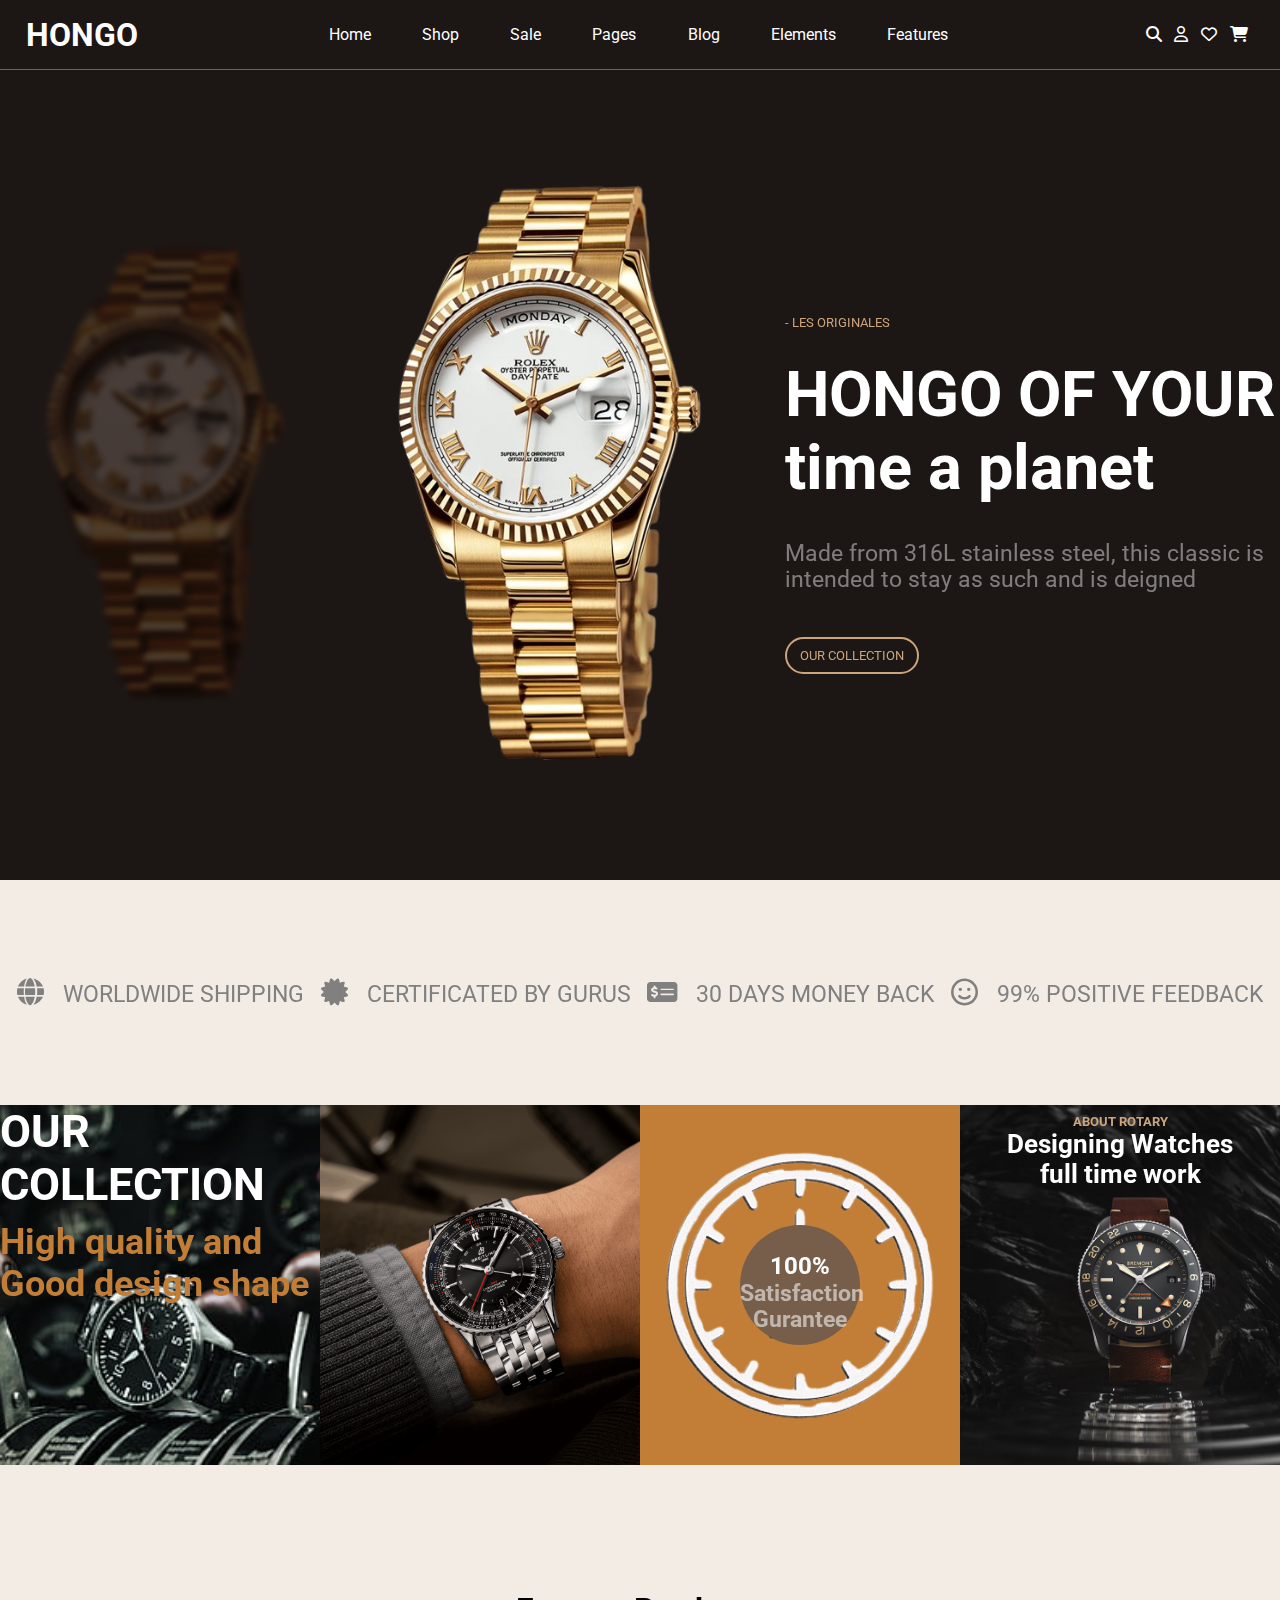
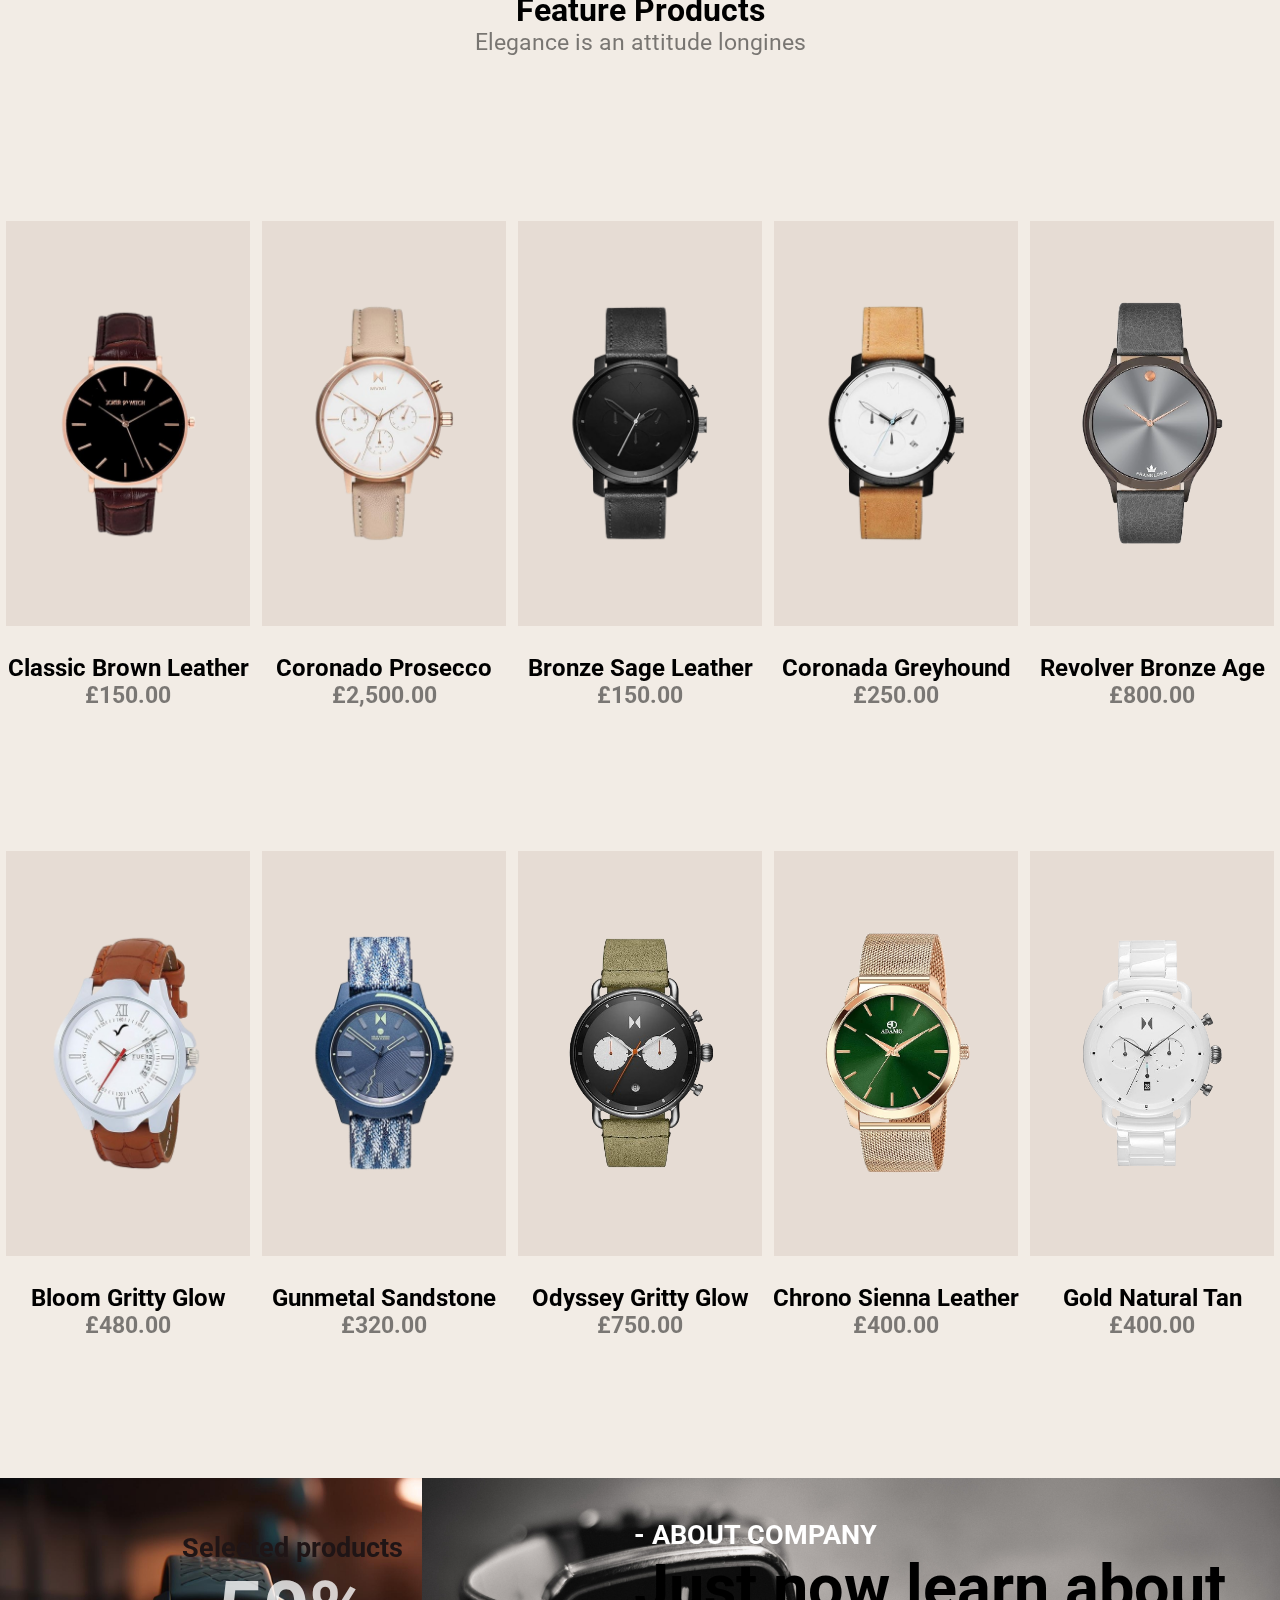
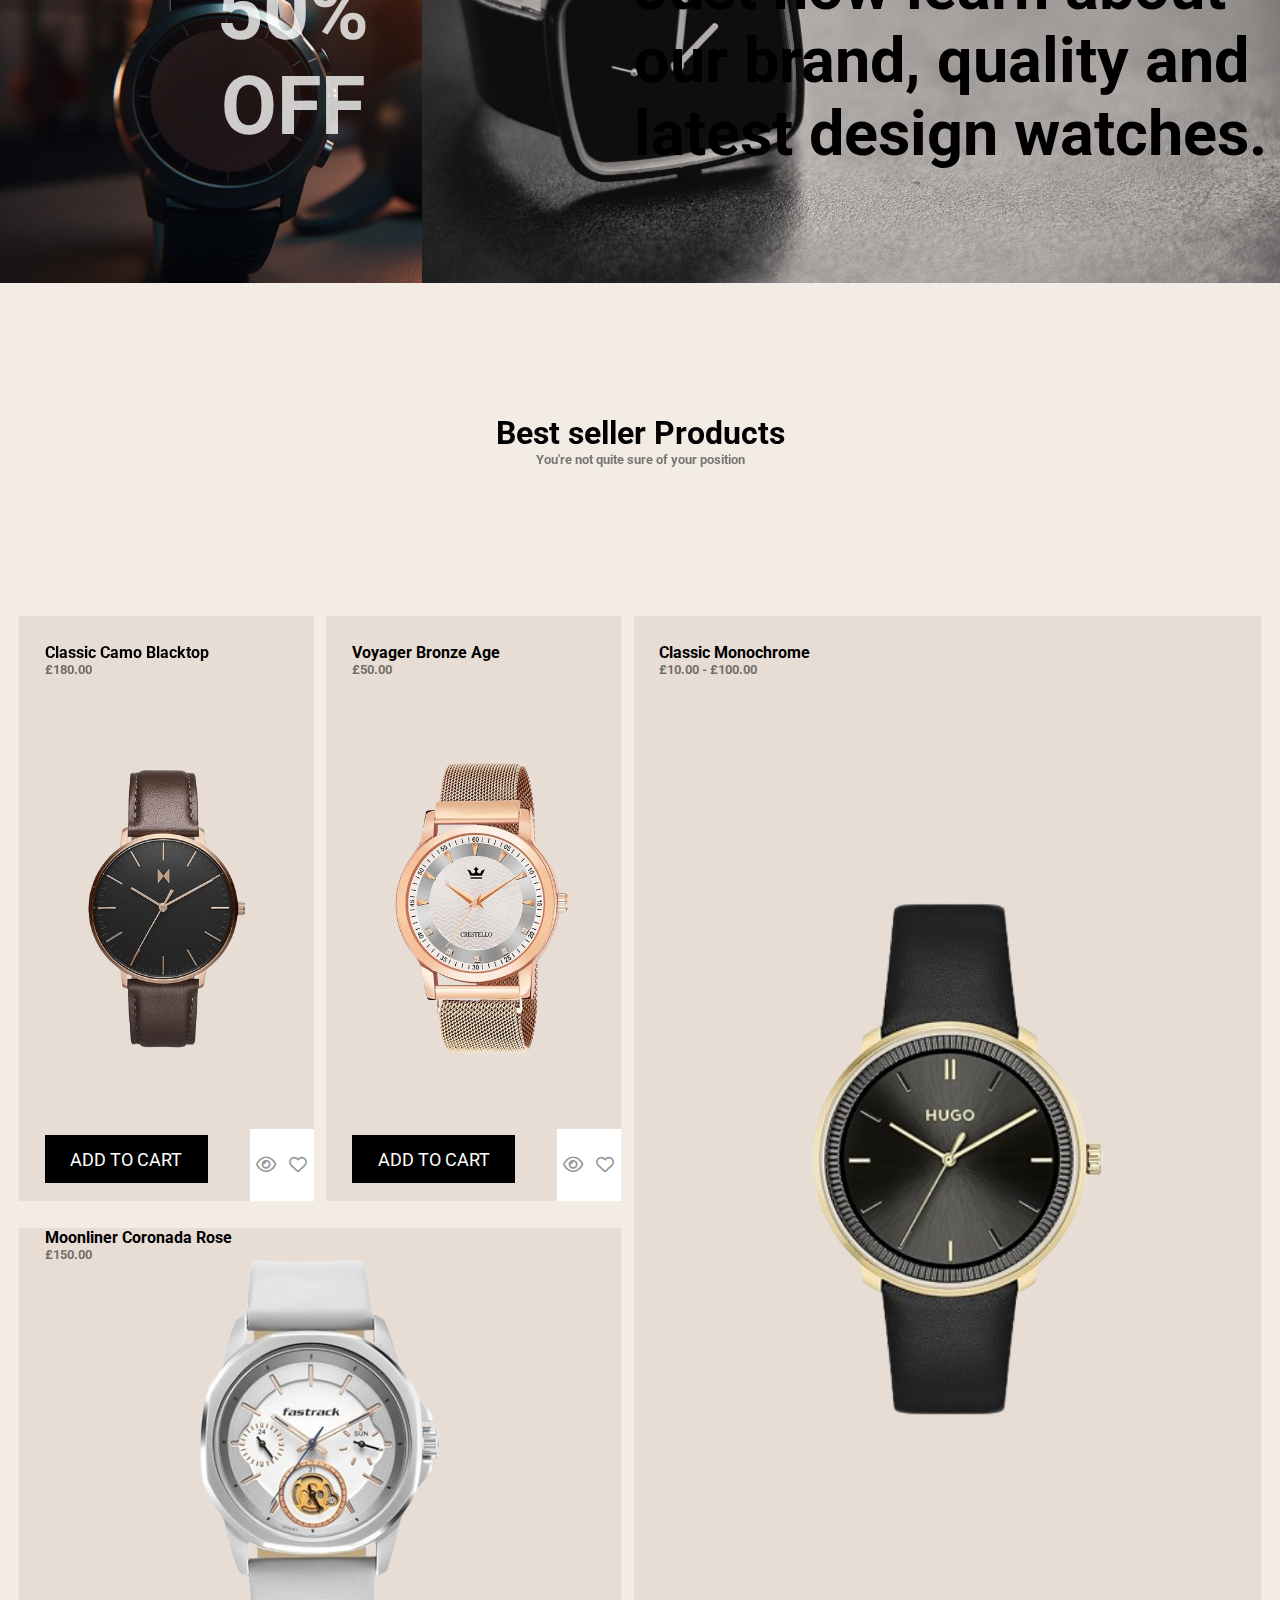
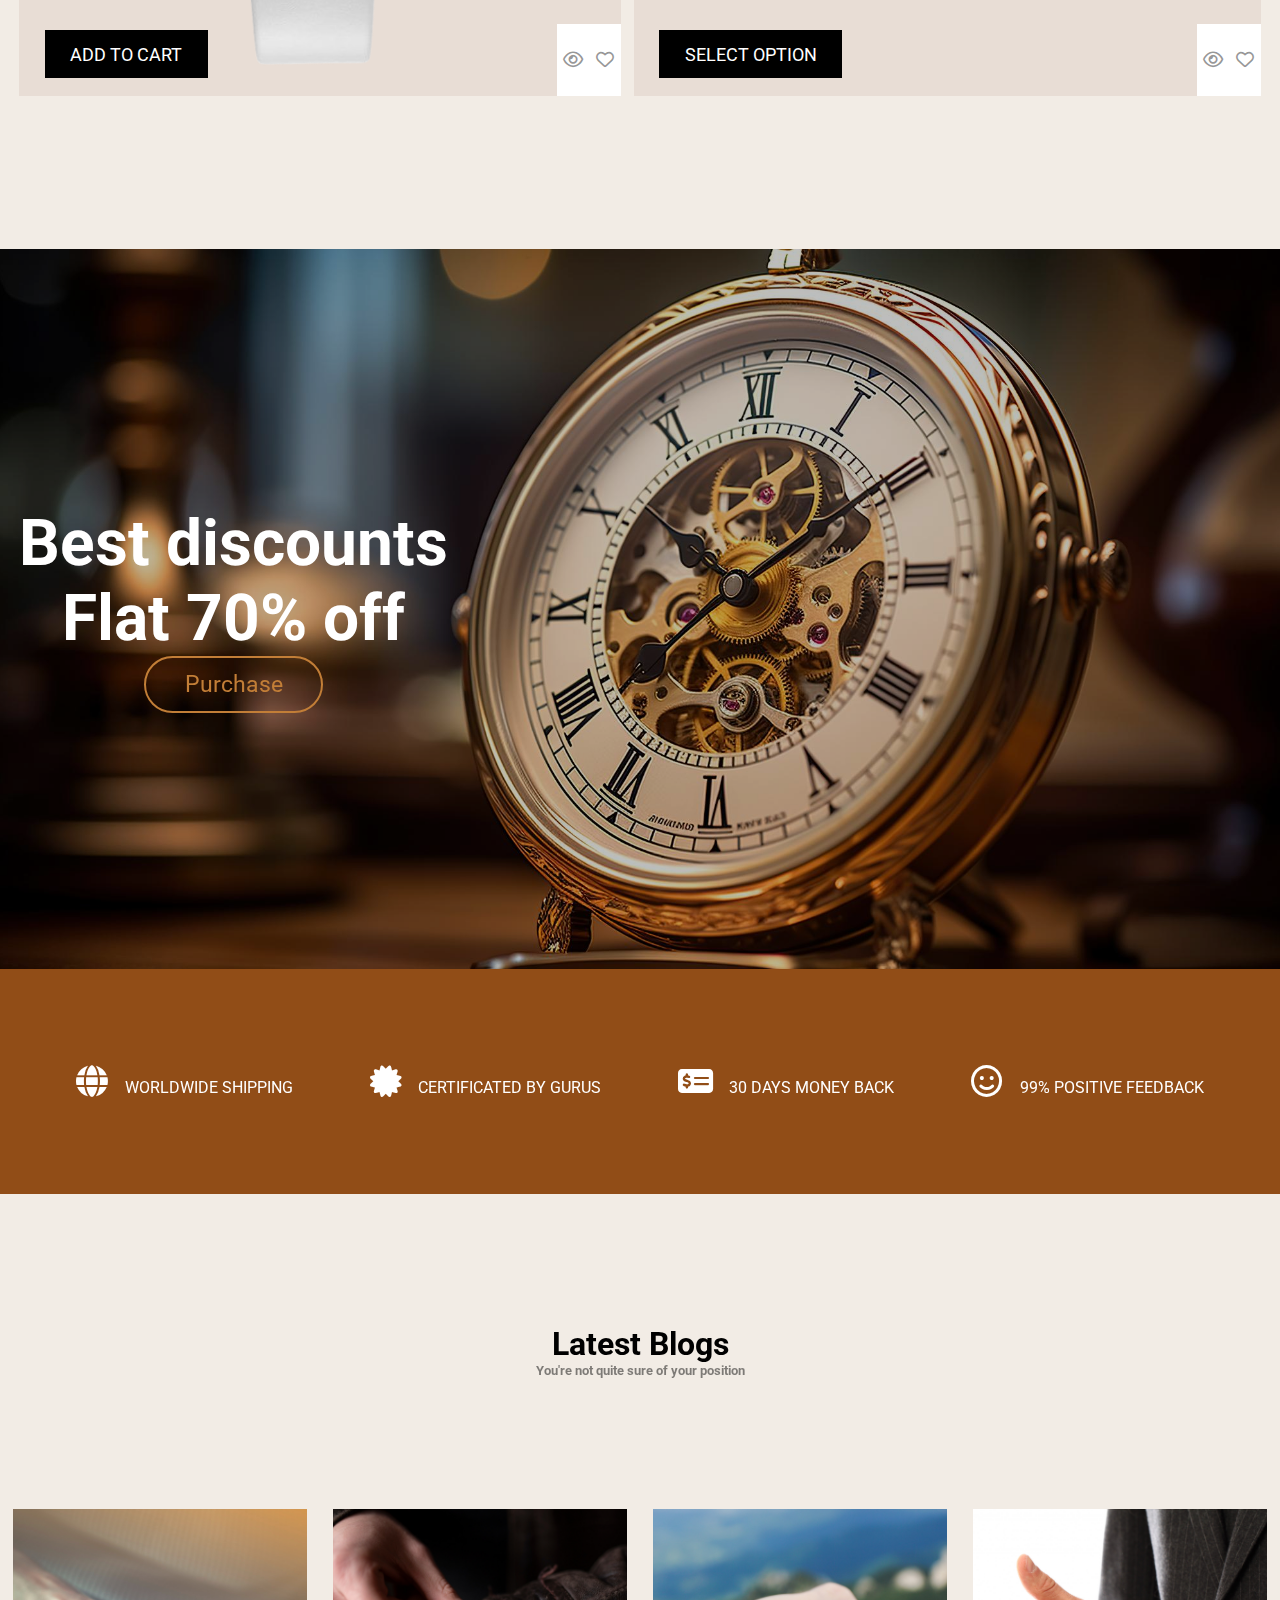
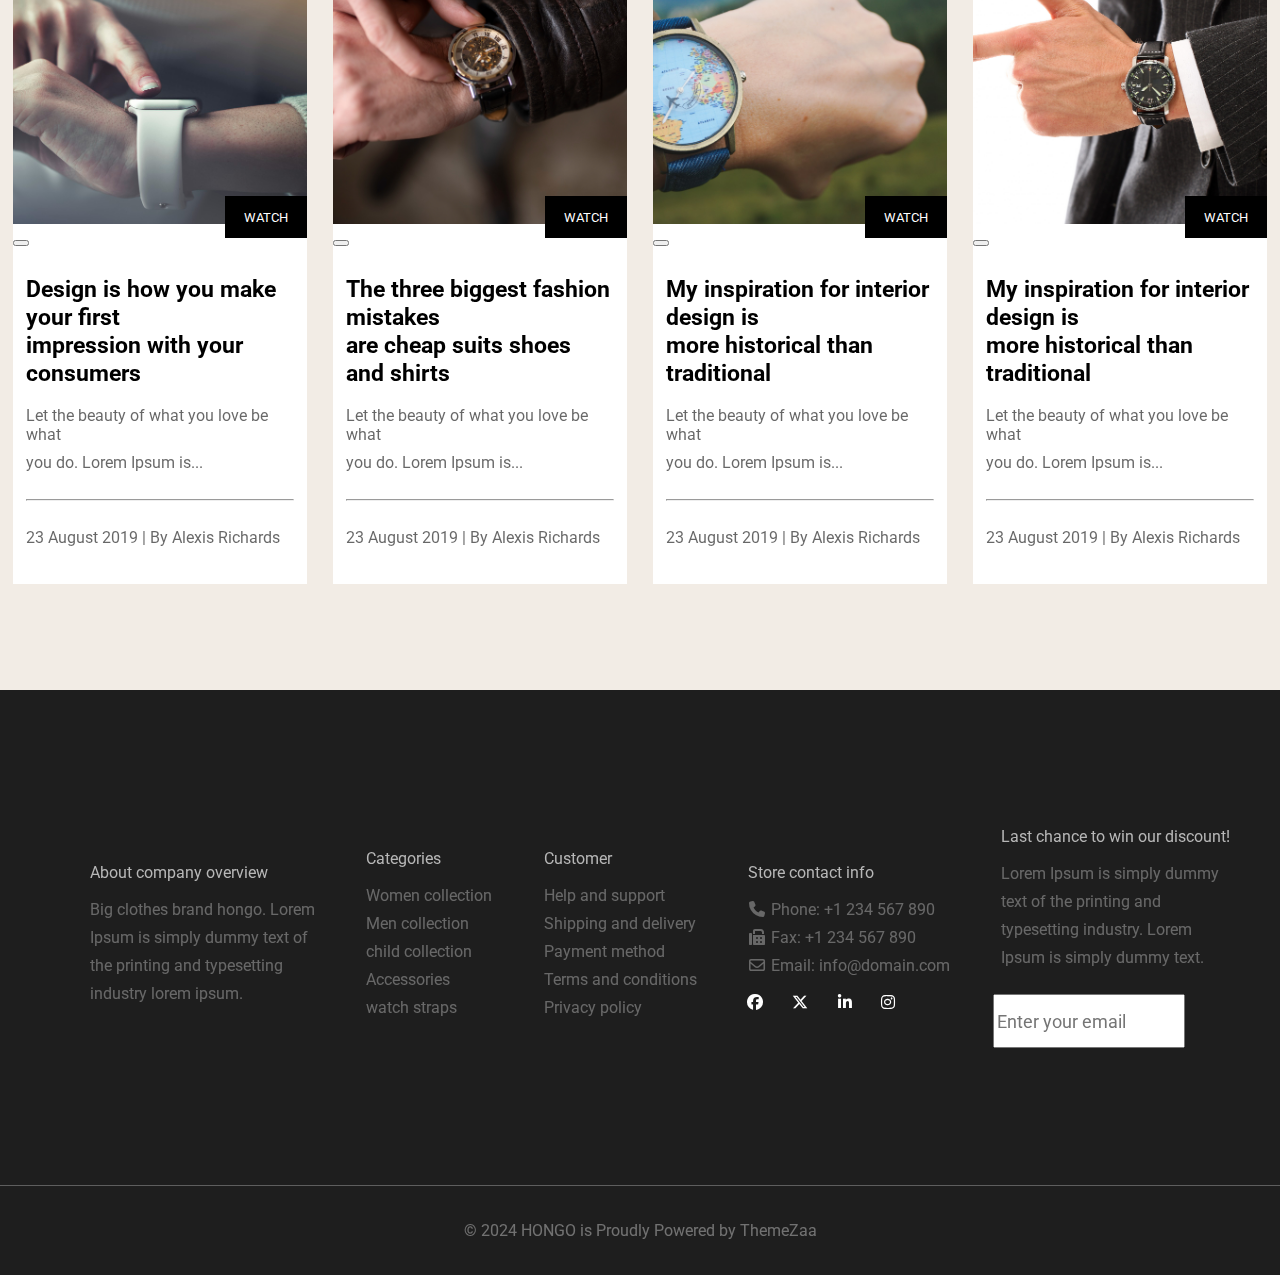
<file: ecommerce/project7.html/index.html>
<!DOCTYPE html>
<html lang="en">
<head>
    <meta charset="UTF-8">
    <meta name="viewport" content="width=device-width, initial-scale=1.0">
    <title>Project</title>
    <link rel="stylesheet" href="style.css"/>
    <link href="https://fonts.googleapis.com/css2?family=Roboto:ital,wght@0,100;0,300;0,400;0,500;0,700;0,900;1,100;1,300;1,400;1,500;1,700;1,900&display=swap" rel="stylesheet">
    <link rel="stylesheet" href="https://cdnjs.cloudflare.com/ajax/libs/font-awesome/6.5.1/css/all.min.css"/>

</head>
<body>
    <div class="navbar">
        <div class="logo">
           <div class="mini-logo"><a href=""><h1>HONGO</h1></span></a></div>
        </div>
        <div class="nav">
            <div class="nav-link"><a href="">Home</a></div>
            <div class="nav-link"><a href="">Shop</a></div>
            <div class="nav-link"><a href="">Sale</a></div>
            <div class="nav-link"><a href="">Pages</a></div>
            <div class="nav-link"><a href="">Blog</a></div>
            <div class="nav-link"><a href="">Elements</a></div>
            <div class="nav-link"><a href="">Features</a></div>
        </div>
        <div class="icons">
            <div class="link"><a href=""><i class="fa-solid fa-magnifying-glass"></i></a></div>
            <div class="link"><a href=""><i class="fa-regular fa-user"></i></a></div>
            <div class="link"><a href=""><i class="fa-regular fa-heart"></i></a></div>
            <div class="link"><a href=""><i class="fa-solid fa-cart-shopping"></i></a></div>
        </div>
    </div>
    <div class="container">
        <div class="box">
            <img src="images/watch.png" />
        </div>
        <div class="box1">
            <img src="images/watch.png" />
        </div>
        <div class="box2">
            <span class="text">- LES ORIGINALES</span>
            <h1 class="title">HONGO OF YOUR </h1>
            <h1 class="title1">time a planet</h1>
            <p class="p">Made from 316L stainless steel, this classic is </p>
            <p class="p1">intended to stay as such and is deigned</p>
            <button>OUR COLLECTION</button>
        </div>
    </div>
    <div class="container1">
            <div> <i class="fa-solid fa-globe"></i> WORLDWIDE SHIPPING</div>
            <div> <i class="fa-solid fa-certificate"></i> CERTIFICATED BY GURUS</div>
            <div> <i class="fa-solid fa-money-check-dollar"></i> 30 DAYS MONEY BACK</div>
            <div> <i class="fa-regular fa-face-smile"></i> 99% POSITIVE FEEDBACK</div>
    </div>
    <div class="container2">
        <div class="box3">
             <div class="content1">
                <h2 class="H">OUR COLLECTION</h2>
                <h3 class="h1">High quality and </h3 >
                <h3 class="h1">Good design shape</h3>
             </div>
        </div>
        <div class="box4">
           
        </div>
        <div class="box5">
            <div class="circle">
                <div class="content">
                    <h2>100%</h2>
                    <h4>Satisfaction</h4>
                    <h4>Gurantee</h4>
                </div>
            </div>
        </div>
        <div class="box6">
           <div class="text">
             <h4>ABOUT ROTARY</h4>
             <h1>Designing Watches</h1>
             <h1>full time work</h1>
           </div>
        </div>

    </div>
    <div class="container3">
       <div class="mini-container">
            <div class="mini-container1">
                <h1>Feature Products</h1>
                <p>Elegance is an attitude longines</p>
            </div>
        </div>
        <div class="mini-container2">
            <div class="mini-box">
                <div class="mini-box1">
                    <div class="mini-box2">

                    </div>
                </div>
                <div class="card-footer">
                    <h4><a href="" >Classic Brown Leather</a></h4>
                    <h5>£150.00</h5>
                </div>
                <br>
                <div class="cart">
                    <div class="cart1">
                        <h3><a href="">ADD TO CART</a></h3>
                         <div class="icon-link ">
                             <span class="links">
                                <a href=""><i class="fa-regular fa-eye"></i></a>
                                <a href=""><i class="fa-regular fa-heart"></i></a>
                             </span>
                        </div>
                    </div>
                </div>
            </div>
            <div class="mini-box">
                    <div class="mini-box3">
                        <div class="mini-box4">
    
                        </div>
                    </div>
                    <div class="card-footer">
                        <h4><a href="" >Coronado Prosecco</a></h4>
                        <h5>£2,500.00</h5>
                    </div>
                    <br>
                    <div class="cart">
                        <div class="cart1">
                            <h3><a href="">ADD TO CART</a></h3>
                             <div class="icon-link ">
                                 <span class="links">
                                    <a href=""><i class="fa-regular fa-eye"></i></a>
                                    <a href=""><i class="fa-regular fa-heart"></i></a>
                                 </span>
                            </div>
                        </div>
                    </div>
                </div>
                <div class="mini-box">
                    <div class="mini-box5">
                        <div class="mini-box6">
    
                        </div>
                    </div>
                    <div class="card-footer">
                        <h4><a href="" >Bronze Sage Leather</a></h4>
                        <h5>£150.00</h5>
                    </div>
                    <br>
                    <div class="cart">
                        <div class="cart1">
                            <h3><a href="">ADD TO CART</a></h3>
                             <div class="icon-link ">
                                 <span class="links">
                                    <a href=""><i class="fa-regular fa-eye"></i></a>
                                    <a href=""><i class="fa-regular fa-heart"></i></a>
                                 </span>
                            </div>
                        </div>
                    </div>
                </div>
                <div class="mini-box">
                    <div class="mini-box7">
                        <div class="mini-box8">
    
                        </div>
                    </div>
                    <div class="card-footer">
                        <h4><a href="" >Coronada Greyhound</a></h4>
                        <h5>£250.00</h5>
                    </div>
                    <br>
                    <div class="cart">
                        <div class="cart1">
                            <h3><a href="">ADD TO CART</a></h3>
                             <div class="icon-link ">
                                 <span class="links">
                                    <a href=""><i class="fa-regular fa-eye"></i></a>
                                    <a href=""><i class="fa-regular fa-heart"></i></a>
                                 </span>
                            </div>
                        </div>
                    </div>
                </div>
                <div class="mini-box">
                    <div class="mini-box9">
                        <div class="mini-box10">
    
                        </div>
                    </div>
                    <div class="card-footer">
                        <h4><a href="" >Revolver Bronze Age</a></h4>
                        <h5>£800.00</h5>
                    </div>
                    <br>
                    <div class="cart">
                        <div class="cart1">
                            <h3><a href="">ADD TO CART</a></h3>
                             <div class="icon-link ">
                                 <span class="links">
                                    <a href=""><i class="fa-regular fa-eye"></i></a>
                                    <a href=""><i class="fa-regular fa-heart"></i></a>
                                 </span>
                            </div>
                        </div>
                    </div>
                </div>
        </div>
        
        <div class="mini-container2">
            <div class="mini-box">
                <div class="mini-box11">
                    <div class="mini-box12">

                    </div>
                </div>
                <div class="card-footer">
                    <h4><a href="" >Bloom Gritty Glow</a></h4>
                    <h5>£480.00</h5>
                </div>
                <br>
                <div class="cart">
                    <div class="cart1">
                        <h3><a href="">ADD TO CART</a></h3>
                         <div class="icon-link ">
                             <span class="links">
                                <a href=""><i class="fa-regular fa-eye"></i></a>
                                <a href=""><i class="fa-regular fa-heart"></i></a>
                             </span>
                        </div>
                    </div>
                </div>
            </div>
            <div class="mini-box">
                    <div class="mini-box13">
                        <div class="mini-box14">
    
                        </div>
                    </div>
                    <div class="card-footer">
                        <h4><a href="" >Gunmetal Sandstone</a></h4>
                        <h5>£320.00</h5>
                    </div>
                    <br>
                    <div class="cart">
                        <div class="cart1">
                            <h3><a href="">ADD TO CART</a></h3>
                             <div class="icon-link ">
                                 <span class="links">
                                    <a href=""><i class="fa-regular fa-eye"></i></a>
                                    <a href=""><i class="fa-regular fa-heart"></i></a>
                                 </span>
                            </div>
                        </div>
                    </div>
                </div>
                <div class="mini-box">
                    <div class="mini-box15">
                        <div class="mini-box16">
    
                        </div>
                    </div>
                    <div class="card-footer">
                        <h4><a href="" >Odyssey Gritty Glow</a></h4>
                        <h5> £750.00</h5>
                    </div>
                    <br>
                    <div class="cart">
                        <div class="cart1">
                            <h3><a href="">ADD TO CART</a></h3>
                             <div class="icon-link ">
                                 <span class="links">
                                    <a href=""><i class="fa-regular fa-eye"></i></a>
                                    <a href=""><i class="fa-regular fa-heart"></i></a>
                                 </span>
                            </div>
                        </div>
                    </div>
                </div>
                <div class="mini-box">
                    <div class="mini-box17">
                        <div class="mini-box18">
    
                        </div>
                    </div>
                    <div class="card-footer">
                        <h4><a href="" >Chrono Sienna Leather</a></h4>
                        <h5>£400.00</h5>
                    </div>
                    <br>
                    <div class="cart">
                        <div class="cart1">
                            <h3><a href="">ADD TO CART</a></h3>
                             <div class="icon-link ">
                                 <span class="links">
                                    <a href=""><i class="fa-regular fa-eye"></i></a>
                                    <a href=""><i class="fa-regular fa-heart"></i></a>
                                 </span>
                            </div>
                        </div>
                    </div>
                </div>
                <div class="mini-box">
                    <div class="mini-box19">
                        <div class="mini-box20">
    
                        </div>
                    </div>
                    <div class="card-footer">
                        <h4><a href="" >Gold Natural Tan</a></h4>
                        <h5>£400.00</h5>
                    </div>
                    <br>
                    <div class="cart">
                        <div class="cart1">
                            <h3><a href="">ADD TO CART</a></h3>
                             <div class="icon-link ">
                                 <span class="links">
                                    <a href=""><i class="fa-regular fa-eye"></i></a>
                                    <a href=""><i class="fa-regular fa-heart"></i></a>
                                 </span>
                            </div>
                        </div>
                    </div>
                </div>
            </div>
            <br>
            <br>
            <div class="container4">
                <div class="image1">
                   <div class="text1">
                    <h2>Selected products</h2>
                    <h1>50% </h1>
                    <h1>OFF</h1>
                   </div>
                </div>
                <div class="image2">
                       <div class="text2">
                         <h3>- ABOUT COMPANY</h3>
                         <h1>Just now learn about</h1>
                         <h1>our brand, quality and</h1>
                         <h1>latest design watches.</h1> 
                       </div>                       
                </div>
            </div>
            <div class="title4">
                <div class="text3">
                    <h1>Best seller Products</h1>
                    <h5>You're not quite sure of your position</h5>
                </div>
            </div>
            <div class="content-box">
                <div class="content-box1">
                        <div class="content-box2">
                            <div class="content-box3">
                                <div class="small-box">
                                    <div class="text4">
                                        <h4>Classic Camo Blacktop</h4>
                                        <h5>£180.00</h5>
                                    </div>
                                    <div class="text5">
                                        <div>
                                          <button class="btn">ADD TO CART</button>
                                        </div>
                                        <div class="icon3">
                                           <div><a href=""><i class="fa-regular fa-eye"></i></a></div>
                                           <div><a href=""><i class="fa-regular fa-heart"></i></a></div>
                                        </div>
                                   </div>
                                </div>
                                <div class="small-box1">
                                    <div class="text4">
                                        <h4>Voyager Bronze Age</h4>
                                        <h5>£50.00</h5>
                                    </div>
                                    <div class="text5">
                                        <div>
                                          <button class="btn">ADD TO CART</button>
                                        </div>
                                        <div class="icon3">
                                           <div><a href=""><i class="fa-regular fa-eye"></i></a></div>
                                           <div><a href=""><i class="fa-regular fa-heart"></i></a></div>
                                        </div>
                                   </div>
                                </div>
    
                            </div>
                             <div class="content-box4">
                                <div class="small-box2">
                                    <div class="text4">
                                        <h4>Moonliner Coronada Rose</h4>
                                        <h5>£150.00</h5>
                                    </div>
                                    <div class="text5">
                                        <div>
                                          <button class="btn">ADD TO CART</button>
                                        </div>
                                        <div class="icon3">
                                           <div><a href=""><i class="fa-regular fa-eye"></i></a></div>
                                           <div><a href=""><i class="fa-regular fa-heart"></i></a></div>
                                        </div>
                                   </div>
                                </div>
                           </div>
                        </div>
                        <div class="content-box5">
                            <div class="large-box">
                                <div class="text4">
                                    <h4>Classic Monochrome</h4>
                                    <h5>£10.00 - £100.00</h5>
                                </div>
                                <div class="text5">
                                    <div>
                                      <button class="btn">SELECT OPTION</button>
                                    </div>
                                    <div class="icon3">
                                       <a href=""><i class="fa-regular fa-eye"></i></a>
                                       <a href=""><i class="fa-regular fa-heart"></i></a>
                                    </div>
                               </div>
                            </div>
                        </div>
                    </div>
                </div>
                <div class="container5">
                    <div class="overlay">
                        <div class="text7">
                            <h1>Best discounts</h1>
                            <h1>Flat 70% off</h1>
                            <button class="btn1">Purchase</button>
                        </div>
                    </div>

                </div>
                <div class="container6">
                    <div class="text6"><i class="fa-solid fa-globe"></i>  WORLDWIDE SHIPPING</div>
                    <div class="text6"><i class="fa-solid fa-certificate"></i>  CERTIFICATED BY GURUS</div>
                    <div class="text6"><i class="fa-solid fa-money-check-dollar"></i>  30 DAYS MONEY BACK</div>
                    <div class="text6"><i class="fa-regular fa-face-smile"></i>  99% POSITIVE FEEDBACK</div>        
                </div>
                <div class="container7">
                      <div class="title4">
                          <div class="title5">
                            <h1>Latest Blogs</h1>
                            <h5>You're not quite sure of your position</h5>
                          </div>
                      </div>
                </div>
                <div class="container8">
                    <div class="card">
                         <div class="card1">
                            <div><img src="images/img17.jpg"/></div>
                            <div><button class="btn2"><a href="">WATCH</a></button></div>
                         </div>
                         <br>
                         <div class="info">
                            <div class="info1">
                                <h4><a href="">Design is how you make your first</a></h4> 
                                <h4><a href="">impression with your consumers</a></h4>
                            </div>
                            <br>
                            <div class="info2">
                                <p>Let the beauty of what you love be what </p>
                                <P> you do. Lorem Ipsum is...</P>
                            </div>
                             <hr>
                             <div class="info2">
                                <p>23 August 2019 | By Alexis Richards</p>
                            </div>
                         </div>
                    </div>
                    <div class="card">
                        <div class="card1">
                           <div><img src="images/img18.jpg"/></div>
                           <div><button class="btn2"><a href="">WATCH</a></button></div>
                        </div>
                        <br>
                        <div class="info">
                           <div class="info1">
                               <h4><a href="">The three biggest fashion mistakes</a></h4> 
                               <h4><a href="">are cheap suits shoes and shirts</a></h4>
                           </div>
                           <br>
                           <div class="info2">
                               <p>Let the beauty of what you love be what </p>
                               <P> you do. Lorem Ipsum is...</P>
                           </div>
                            <hr>
                            <div class="info2">
                               <p>23 August 2019 | By Alexis Richards</p>
                           </div>
                        </div>
                   </div>
                   <div class="card">
                    <div class="card1">
                       <div><img src="images/img19.jpg"/></div>
                       <div><button class="btn2"><a href="">WATCH</a></button></div>
                    </div>
                    <br>
                    <div class="info">
                       <div class="info1">
                           <h4><a href="">My inspiration for interior design is </a></h4> 
                           <h4><a href="">more historical than traditional</a></h4>
                       </div>
                       <br>
                       <div class="info2">
                           <p>Let the beauty of what you love be what </p>
                           <P> you do. Lorem Ipsum is...</P>
                       </div>
                        <hr>
                        <div class="info2">
                           <p>23 August 2019 | By Alexis Richards</p>
                       </div>
                    </div>
               </div>
               <div class="card">
                <div class="card1">
                   <div><img src="images/img20.jpg"/></div>
                   <div><button class="btn2"><a href="">WATCH</a></button></div>
                </div>
                <br>
                <div class="info">
                   <div class="info1">
                    <h4><a href="">My inspiration for interior design is </a></h4> 
                    <h4><a href="">more historical than traditional</a></h4>
                   </div>
                   <br>
                   <div class="info2">
                       <p>Let the beauty of what you love be what </p>
                       <P> you do. Lorem Ipsum is...</P>
                   </div>
                    <hr>
                    <div class="info2">
                       <p>23 August 2019 | By Alexis Richards</p>
                   </div>
                </div>
            </div>
        </div>
    </div>
</div>
          
         <footer>
                <div class="container9">
                        <div class="list1">
                                <div>
                                        <ul class="list2">
                                            <li id="title6">About company overview</li>
                                            <li><a href="">Big clothes brand hongo. Lorem</a></li>
                                            <li><a href="">Ipsum is simply dummy text of</a></li> 
                                            <li><a href="">the printing and typesetting</a></li> 
                                            <li><a href="">industry lorem ipsum.</a></li>    
                                        </ul>
                                    </div>
                                </div>
                                <div class="list1">
                                    <div>
                                    <ul class="list2">
                                        <li id="title6">Categories</li>
                                        <li><a href="">Women collection</a></li>
                                        <li><a href="">Men collection</a></li>
                                        <li><a href="">child collection</a></li>
                                        <li><a href="">Accessories</a></li>
                                        <li><a href="">watch straps</a></li>                             
                                    </ul>
                                    </div>
                                </div>
                                <div class="list1">
                                    <div>
                                     <ul class="list2">
                                        <li id="title6">Customer</li>
                                        <li><a href="">Help and support</a></li>
                                        <li><a href="">Shipping and delivery</a></li>
                                        <li><a href="">Payment method</a></li>
                                        <li><a href="">Terms and conditions</a></li>
                                        <li><a href="">Privacy policy</a></li>
                                     </ul>
                                    </div>
                                </div>
                                <div class="list1">
                                    <div>
                                    <ul class="list2">
                                         <li id="title6">Store contact info</li>
                                         <li><a href=""><i class="fa-solid fa-phone"></i> Phone: +1 234 567 890</a></li>
                                         <li><a href=""><i class="fa-solid fa-fax"></i> Fax: +1 234 567 890</a></li>
                                         <li><a href=""><i class="fa-regular fa-envelope"></i> Email: info@domain.com</a></li>
                                      </ul>
                                    </div>
                                    <div class="icon-link1">
                                            <div class="icon-link2">
                                                <a href=""><i class="fa-brands fa-facebook"></i></a>
                                                <a href=""><i class="fa-brands fa-x-twitter"></i></a>
                                                <a href=""><i class="fa-brands fa-linkedin-in"></i></a>
                                                <a href=""><i class="fa-brands fa-instagram"></i></a>    
                                            </div>
                                     </div>
                                </div>
                                <div class="list3">
                                    <div>
                                    <ul class="list2">
                                        <li id="title6">Last chance to win our discount!</li>
                                        <li><a href="">Lorem Ipsum is simply dummy</a></li>
                                        <li><a href="">text of the printing and</a></li>
                                        <li><a href="">typesetting industry. Lorem</a></li>
                                        <li><a href="">Ipsum is simply dummy text.</a></li>
                                    </ul>
                                    </div>
                                    <div>
                                        <input type="text" placeholder="Enter your email" class="email">
                                    </div>
                                </div>
                             </div>
                        <div class="container10">
                            <div class="list3">
                                <P>© 2024 HONGO is Proudly Powered by ThemeZaa</P>
                            </div>
                        </div>

                        
                </footer> 
           
    
</body>
</html>
</file>
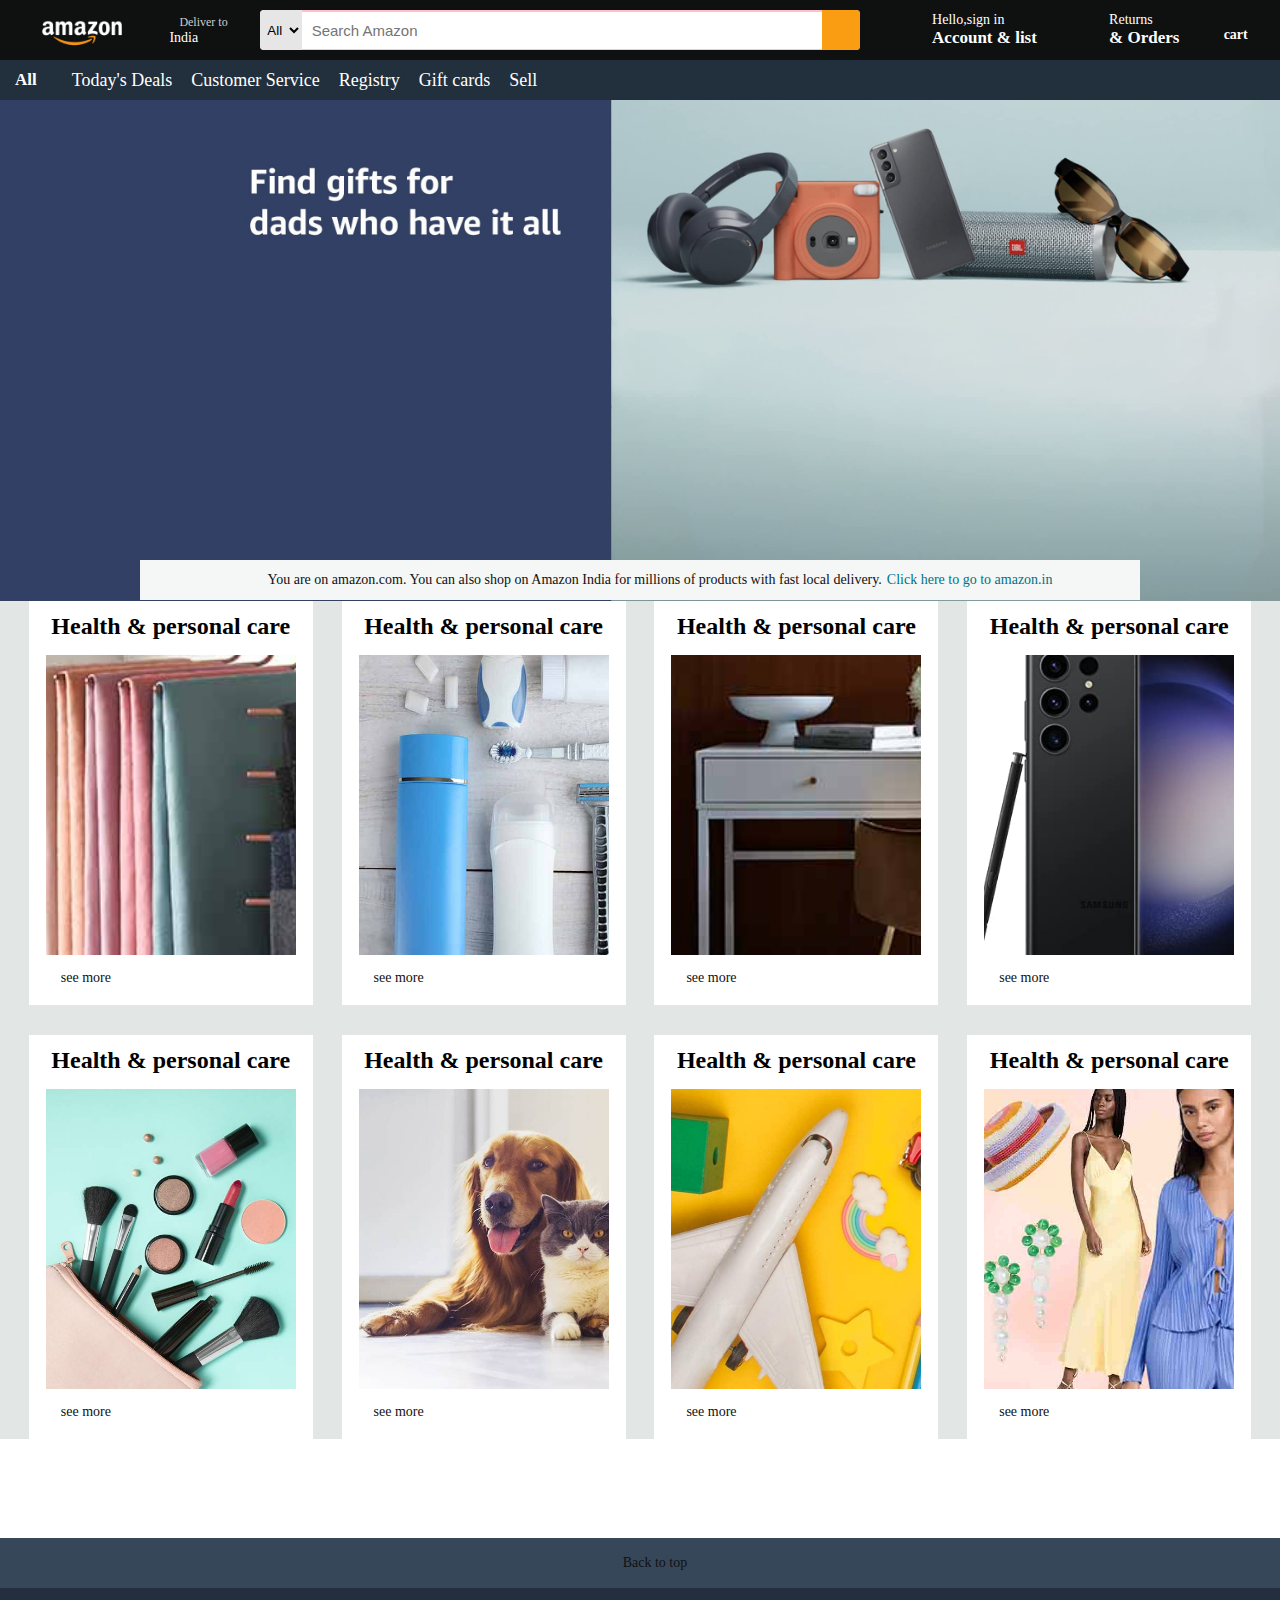
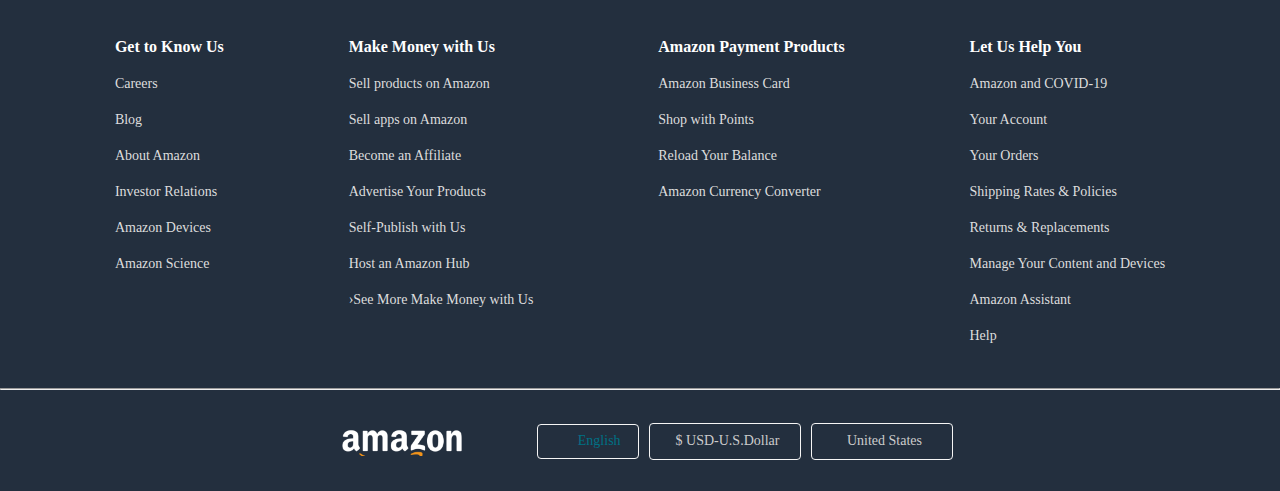
<file: ecommerce/project1.html/amazonclone.html>
<!DOCTYPE html>
<html lang="en">
<head>
    <meta charset="UTF-8">
    <meta name="viewport" content="width=device-width, initial-scale=1.0">
    <title>amazon clone</title>
    <link rel="stylesheet" href="style.css">
    <link rel="stylesheet" href="https://cdnjs.cloudflare.com/ajax/libs/font-awesome/6.4.2/css/all.min.css" integrity="sha512-z3gLpd7yknf1YoNbCzqRKc4qyor8gaKU1qmn+CShxbuBusANI9QpRohGBreCFkKxLhei6S9CQXFEbbKuqLg0DA==" crossorigin="anonymous" referrerpolicy="no-referrer" />
</head>
<body>
    <header>
        <div class="navbar">
            <div class="nav-icon">
                <div class="icon"></div>
                </div>

                <div class="nav-address">
                    <p class="add-first">Deliver to</p>
                    <div class="nav-addicon">
                        <i class="fa-solid fa-location-dot"></i>
                        <p class="add-second">India</p> 
                      </div>

                    </div>

                   
                    <div class="nav-search">
                        <select class="select">
                            <option>All</option>
                        </select>
                        <input placeholder="Search Amazon" class="search-icon">
                        <i class="fa-solid fa-magnifying-glass"></i>

                        </div>

                       <div class="text-icon">
                         <p class="icon">Hello,sign in</p>
                         <p class="list"><b>Account & list</b></p>

                       </div>

                       <div class="text">
                        <p class="icon1">Returns</p>
                        <p class="icon2"><b>& Orders </b></p>
                     </div>
                      
                      <div class="cart-icon">
                        <i class="fa-solid fa-cart-shopping"></i>
                        <p><b>cart</b></p>
                     </div>
                </div>


                      <div class="menu-bar">
                        <i class="fa-solid fa-bars"></i>
                        <p><b>All</b></p>
                        <div class="panel1">
                            <ul>
                                <l><a href="#">Today's Deals</a></l>
                                <l><a href="#">Customer Service</a></l>
                                <l><a href="#">Registry</a></l>
                                <l><a href="#">Gift cards</a></l>
                                <l><a href="#">Sell</a></l>
                            </ul>
                        </div>
                    </div>
              </div>
                               
    </header>


    <div class="hero-section">
        <div class="content">
            <p>You are on amazon.com. You can also shop on Amazon India for millions of products with fast local delivery.<a>Click here to go to amazon.in</a></p>
            </div>

            </div>
        </div>
    </div>
             
    <div class="box">
        <div class="box1">
            <h2>Health & personal care</h2>
            <div class="box-img"></div>
            <p>see more</p>
             
         </div>
        <div class="box2">
            <h2>Health & personal care</h2>
            <div class="box-img2"></div>
            <p>see more</p>
             
        </div>
        <div class="box3">
            <h2>Health & personal care</h2>
            <div class="box-img3"></div>
            <p>see more</p>
             
        </div>
         <div class="box4">
            <h2>Health & personal care</h2>
            <div class="box-img4"></div>
            <p>see more</p>
             
         </div>

        
           <div class="box5">
                <h2>Health & personal care</h2>
                <div class="box-img5"></div>
                <p>see more</p>
                 
             </div>
            <div class="box6">
                <h2>Health & personal care</h2>
                <div class="box-img6"></div>
                <p>see more</p>
                 
            </div>
            <div class="box7">
                <h2>Health & personal care</h2>
                <div class="box-img7"></div>
                <p>see more</p>
                 
            </div>
            <div class="box8">
                <h2>Health & personal care</h2>
                <div class="box-img8"></div>
                <p>see more</p>
                 
            
        </div>
       
     </div>


     <footer>
        <div class="foot-panel">
            <p>Back to top</p>
       </div>
       <div class="foot-panel1">
        <span>
            <ul class="list-item1">
                <li class="heading">Get to Know Us</li>
                <li>Careers</li>
                <li>Blog</li>
                <li>About Amazon</li>
                <li>Investor Relations</li>   
                <li>Amazon Devices</li>
                <li>Amazon Science</li>
            </ul>
        </span>
        <span>
            <ul class="list-item2">
                <li class="heading2">Make Money with Us</li>
                <li> Sell products on Amazon</li>
                <li> Sell apps on Amazon</li>
                 <li>  Become an Affiliate</li>
                 <li>Advertise Your Products</li>
                 <li> Self-Publish with Us</li>
                 <li> Host an Amazon Hub</li>
                <li> ›See More Make Money with Us</li>
            </ul>
            </span>
            <span>
                <ul class="list-item3">
                    <li class="heading3">Amazon Payment Products</li>
                      <li>Amazon Business Card</li> 
                      <li> Shop with Points</li> 
                      <li> Reload Your Balance</li> 
                      <li> Amazon Currency Converter</li>                   
                </ul>
            </span>
            <span>
                <ul class="list-item4">
                    <li class="heading4">Let Us Help You</li>
                    <li> Amazon and COVID-19</li>
                     <li>Your Account</li>
                     <li> Your Orders</li>
                    <li> Shipping Rates & Policies</li>
                    <li> Returns & Replacements</li>
                    <li> Manage Your Content and Devices</li>
                    <li>  Amazon Assistant</li>
                     <li> Help </li>           
                </ul>
        </span>
       </div>

       <hr>
       <div class="foot-panel2">
         <div class="img"></div>
         <span class="panel">
            <i class="fa-solid fa-globe"></i>
            <a>English</a>
         </span>
              
         <span class="panel-box">
            <a>$ USD-U.S.Dollar</a>
         </span>
         <span class="panel-box1">
             <a>United States</a>
        </span>
            
            
        
         
       
        
         </div>
     </footer>
        


        
        

    </div>
    
</body>
</html>
</file>
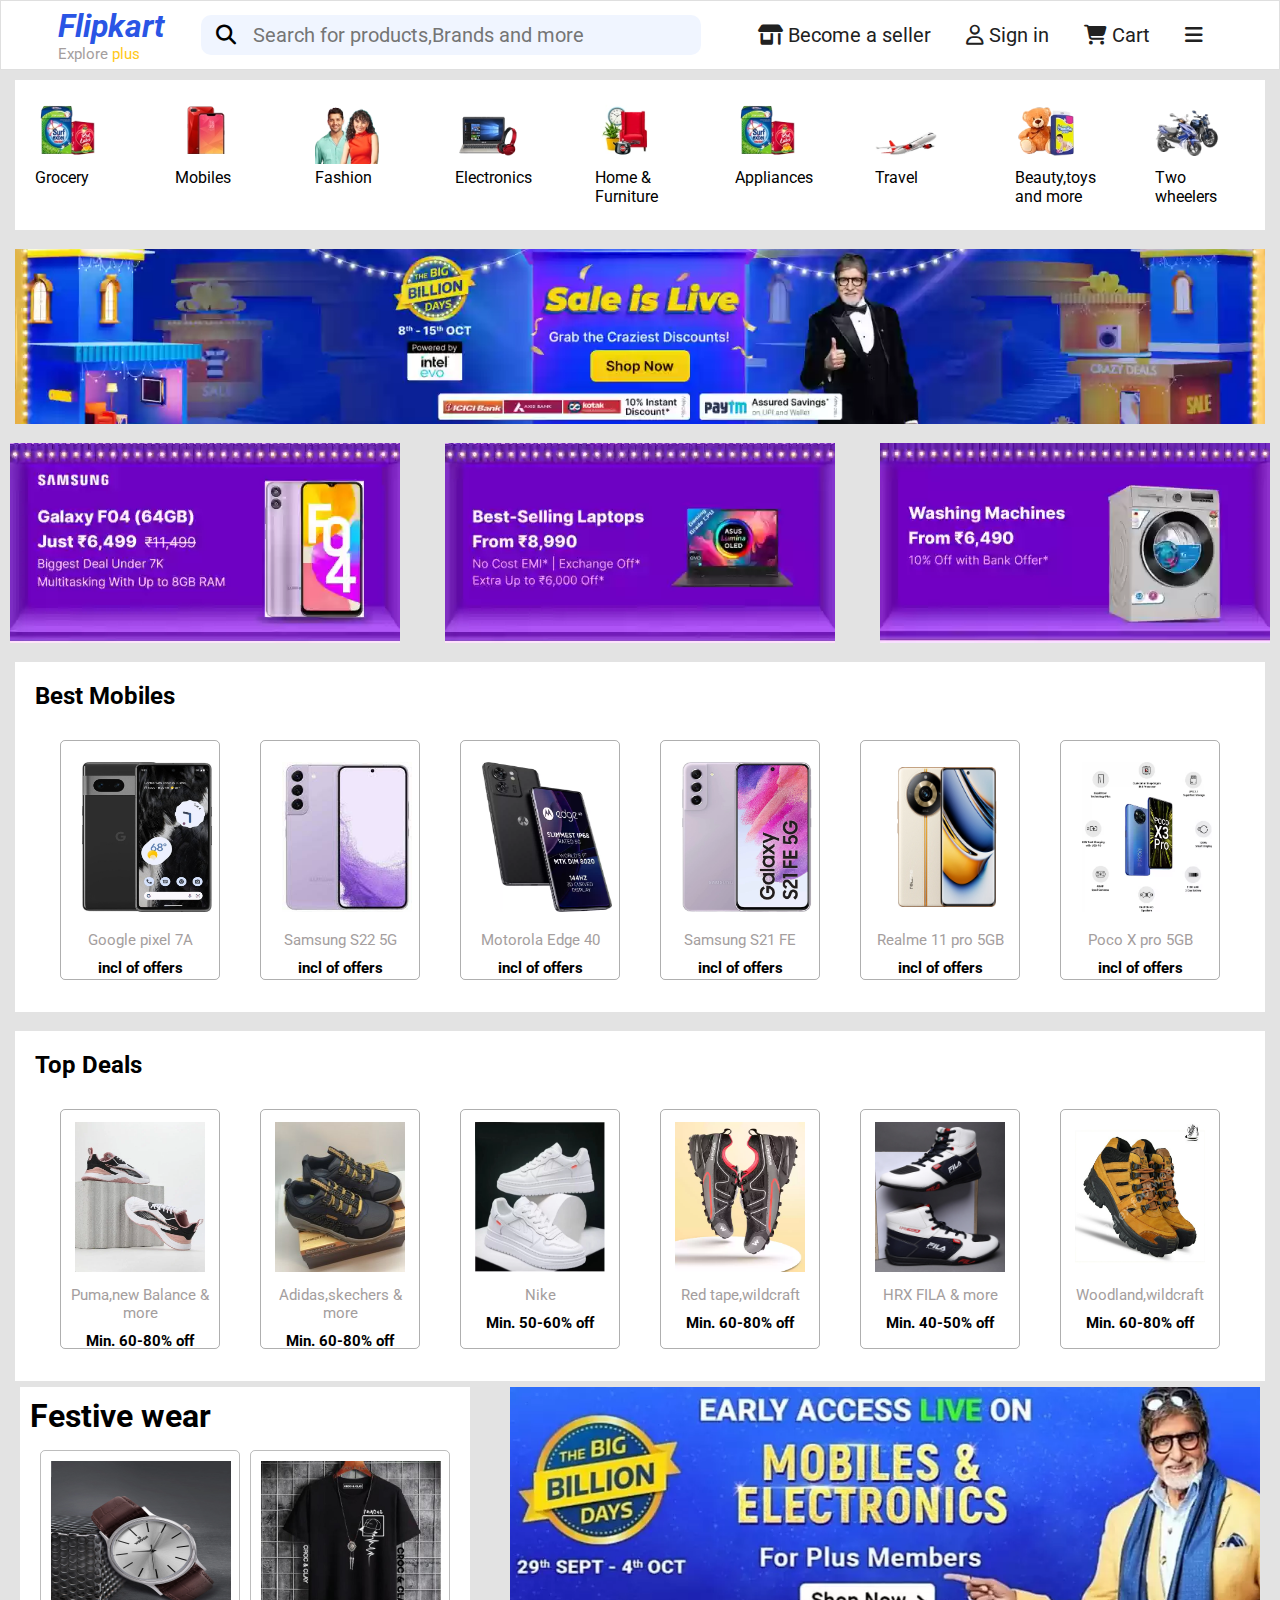
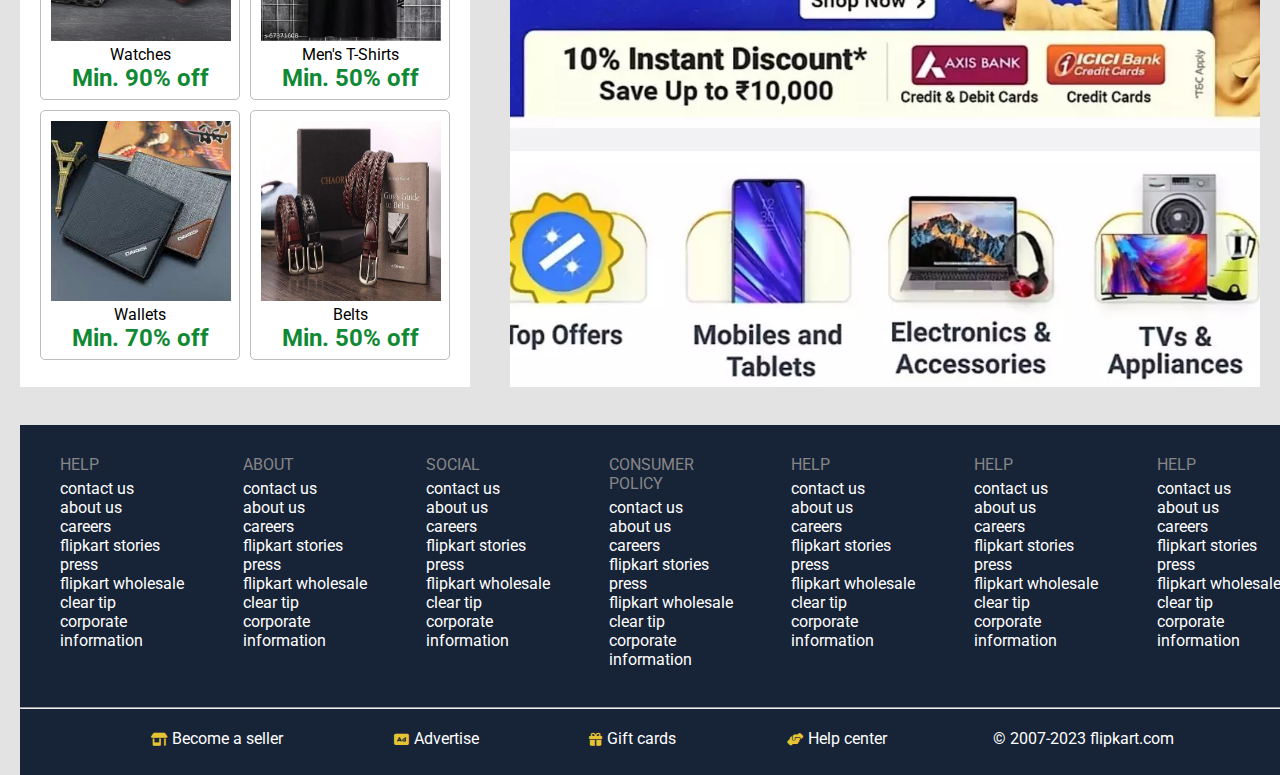
<file: ecommerce/project2.html/flipkart.html>
<!DOCTYPE html>
<html lang="en">
<head>
    <meta charset="UTF-8">
    <meta name="viewport" content="width=device-width, initial-scale=1.0">
    <title>flipkart</title>
    <link rel="stylesheet" href="https://cdnjs.cloudflare.com/ajax/libs/font-awesome/6.4.2/css/all.min.css">
    <style>
        @import url('https://fonts.googleapis.com/css2?family=Roboto:wght@400;500&display=swap');
        *{
            font-family: 'Roboto', sans-serif;
            box-sizing: border-box;
            margin:0;
        }
        body{
            background-color:rgba(0, 0, 0, 0.11) ;
        }
        header{
            height:70px;
            width:100%;
            background-color:white;
            border:1px solid rgba(0, 0, 0, 0.126);
            display:flex;
            justify-content: space-evenly;
            align-items: center;
            padding:20px;
        }
        .text{

        }
        .text h1{
             color:#2a55e5;
             font-style: italic;
        }
        .text p{
            color:#a49e9e;
        }
        .text2{
            color:#ffc818;
        }
        .search-bar{
            display:flex;
            
            
        }
        .search-input{
              height:40px;
              width:450px;
              font-size:20px;
              border:none;
              background-color: #f0f5ff;
              border-top-right-radius: 10px;
              border-bottom-right-radius: 10px;
              
        }
        .search-input:focus{
            outline: none;
        }
        .search-icon i{
            height:40px;
            width:50px;
            background-color: #f0f5ff;
            display:flex;
            justify-content: center;
            align-items: center;
            font-size:20px;
            border-top-left-radius: 10px;
            border-bottom-left-radius: 10px;


        }
        .navbar{
            display:flex;
            justify-content:center;
            align-items: center;
        }
        .nav-link a{
            text-decoration: none;
            color:#212121;
            font-size:20px;
            padding:0px 15px;

        }
        .nav-link i{
            padding:0px 5px;
        }
        .container{
            height:150px;
            width:1250px;
            background-color: white;
            margin:auto;
            display:flex;
            justify-content: space-between;
            margin-top: 10px;
           
        }
       
        .box1{
            height:150px;
            width:130px;
            padding:20px;
            transition:500ms;
            
        }
        .box1:hover{
            transform: scale(1.4);
        }
        .box1 img{
            height:64px;
            width:64px;
        }
        .box2{
            height:150px;
            width:130px;
            padding:20px;
            transition:500ms;
        }
        .box2:hover{
            transform: scale(1.4);
        }
        .box2 img{
            height:64px;
            width:64px;
        }
        .box3{
            height:150px;
            width:130px;
            padding:20px;
            transition:500ms;
        }
        .box3:hover{
            transform: scale(1.4);
        }
        .box3 img{
            height:64px;
            width:64px;
        }
        .box4{
            height:150px;
            width:130px;
            padding:20px;
            transition:500ms;
        }
        .box4:hover{
            transform: scale(1.4);
        }
        .box4 img{
            height:64px;
            width:64px;
        }
        .box5{
            height:150px;
            width:130px;
            padding:20px;
            transition:500ms;
        }
        .box5:hover{
            transform: scale(1.4);
        }
        .box5 img{
            height:64px;
            width:64px;
        }
        .box6{
            height:150px;
            width:130px;
            padding:20px;
            transition:500ms;
        }
        .box6:hover{
            transform: scale(1.4);
        }
        .box6 img{
            height:64px;
            width:64px;
        }
        .box7{
            height:150px;
            width:130px;
            padding:20px;
            transition:500ms;
        }
        .box7:hover{
            transform: scale(1.4);
        }
        .box7 img{
            height:64px;
            width:64px;
        }
        .box8{
            height:150px;
            width:130px;
            padding:20px;
            transition:500ms;
        }
        .box8:hover{
            transform: scale(1.4);
        }
        .box8 img{
            height:64px;
            width:64px;
        }
        .box9{
            height:150px;
            width:130px;
            padding:20px;
            transition:500ms;
        }
        .box9:hover{
            transform: scale(1.4);
        }
        .box9 img{
            height:64px;
            width:64px;
        }
        .container1{
            height:175px;
            width:1250px;
            background-color: white;
            margin:auto;
            background-image: url('background1.webp');
            background-size: cover;
            background-position: center;
        }
      
        .container2{
            padding:0px 10px;
            margin:auto;
            display:flex;
            justify-content: space-between;

        }
        .img-box1{
            background-image: url('image1.webp');
            background-size: cover;
            height:200px;
            width:390px;

        }
        .img-box2{
            background-image: url('image2.webp');
            background-size: cover;
            height:200px;
            width:390px;

        }
        .img-box3{
            background-image: url('image3.webp');
            background-size: cover;
            height:200px;
            width:390px;

        }
        .container3{
            height:350px;
            width: 1250px;
            margin:auto;
            padding:5px;
            background-color: white;
            
        }
        .heading h2{
            padding:15px;
        }
        .boxex{
            display:flex;
            justify-content:space-evenly
        }
        .mobile1{
            width:160px;
            height:240px;
            padding:6px;
            border:1px solid rgba(0, 0, 0, 0.313);
            border-radius:5px;
            margin-top:15px;
            text-align: center;
        }
        .mobile1 img{
            height: 180px;
            width:160px;
            padding:15px;           
        }
        
        .mobile2{
            width:160px;
            height:240px;
            padding:6px;
            border:1px solid rgba(0, 0, 0, 0.313);
            border-radius:5px;
            margin-top:15px;
            text-align: center;
        }
        .mobile2 img{
            height: 180px;
            width:160px;
            padding:15px;           
        }
        
        .mobile3{
            width:160px;
            height:240px;
            padding:6px;
            border:1px solid rgba(0, 0, 0, 0.313);
            border-radius:5px;
            margin-top:15px;
            text-align: center;
        }
        .mobile3 img{
            height: 180px;
            width:160px;
            padding:15px;           
        }
        .mobile4{
            width:160px;
            height:240px;
            padding:6px;
            border:1px solid rgba(0, 0, 0, 0.313);
            border-radius:5px;
            margin-top:15px;
            text-align: center;
        }
        .mobile4 img{
            height: 180px;
            width:160px;
            padding:15px;           
        }
        .mobile5{
            width:160px;
            height:240px;
            padding:6px;
            border:1px solid rgba(0, 0, 0, 0.313);
            border-radius:5px;
            margin-top:15px;
            text-align: center;
        }
        .mobile5 img{
            height: 180px;
            width:160px;
            padding:15px;           
        }
        .mobile6{
            width:160px;
            height:240px;
            padding:6px;
            border:1px solid rgba(0, 0, 0, 0.313);
            border-radius:5px;
            margin-top:15px;
            text-align: center;
        }
        .mobile6 img{
            height: 180px;
            width:160px;
            padding:15px;           
        }
        
        .text p{
            font-size:15px;
            
        }
        .text h2{
            font-size:15px;
            margin-top:10px;
        }
        .shoes1{
            width:160px;
            height:240px;
            padding:2px;
            border:1px solid rgba(0, 0, 0, 0.313);
            border-radius:5px;
            margin-top:15px;
            text-align: center;
        }
        .shoes1 img{
            height: 170px;
            width:150px;
            padding:10px;           
        }
        .shoes2{
            width:160px;
            height:240px;
            padding:2px;
            border:1px solid rgba(0, 0, 0, 0.313);
            border-radius:5px;
            margin-top:15px;
            text-align: center;
        }
        .shoes2 img{
            height: 170px;
            width:150px;
            padding:10px;           
        }
        .shoes3{
            width:160px;
            height:240px;
            padding:2px;
            border:1px solid rgba(0, 0, 0, 0.313);
            border-radius:5px;
            margin-top:15px;
            text-align: center;
        }
        .shoes3 img{
            height: 170px;
            width:150px;
            padding:10px;           
        }
        .shoes4{
            width:160px;
            height:240px;
            padding:2px;
            border:1px solid rgba(0, 0, 0, 0.313);
            border-radius:5px;
            margin-top:15px;
            text-align: center;
        }
        .shoes4 img{
            height: 170px;
            width:150px;
            padding:10px;           
        }
        .shoes5{
            width:160px;
            height:240px;
            padding:2px;
            border:1px solid rgba(0, 0, 0, 0.313);
            border-radius:5px;
            margin-top:15px;
            text-align: center;
        }
        .shoes5 img{
            height: 170px;
            width:150px;
            padding:10px;           
        }
        .shoes6{
            width:160px;
            height:240px;
            padding:2px;
            border:1px solid rgba(0, 0, 0, 0.313);
            border-radius:5px;
            margin-top:15px;
            text-align: center;
        }
        .shoes6 img{
            height: 170px;
            width:150px;
            padding:10px;           
        }
        .container4{
            height:600px;
            width:450px;
            background-color: white;
            padding:10px;
           
        }
        .mini-box1{
            display:flex;
            justify-content: space-evenly;
            margin-top: 15px;
        }
      
        .boxex-1{
            height:250px;
            width:200px;
            border:1px solid rgba(0, 0, 0, 0.258);
            border-radius:5px;
            padding:10px;
        }
        .watch img{
            height: 180px;
            width: 180px;
        }
        .text1{
            text-align: center;
        }
        .text1 h2{
            color:#108934;
        }
        .boxex-2{
            height:250px;
            width:200px;
            border:1px solid rgba(0, 0, 0, 0.258);
            border-radius:5px;
            padding:10px;
        }
        .t-shirt img{
            height: 180px;
            width: 180px;
        }
        .mini-box2{
              display:flex;
              justify-content: space-evenly;
              margin-top:10px;
        }
        
        .boxex-3{
             height:250px;
             width:200px;
             border:1px solid rgba(0, 0, 0, 0.258);
             border-radius:5px;
             padding:10px;
        }
        .Wallets img{
            height: 180px;
            width: 180px;
        }
        .boxex-4{
             height:250px;
             width:200px;
             border:1px solid rgba(0, 0, 0, 0.258);
            border-radius:5px;
            padding:10px;
        } 
        .belt img{
            height: 180px;
            width: 180px;
        } 
        .large-container{
            display:flex;
            justify-content: space-between;
        }
        .boxex-5{
            height:600px;
            width:750px;
            background-color: white;
            padding:0px 10px;
            background-image:url('background2.webp');
            background-size:cover;
            background-position: center;
            background-repeat: no-repeat;
          
        }
        .container5{
           display:flex;
        }
      
        .large-container1{
            height:350px;
            width:100vw;
            background-color:#172337;
            padding:30px 0px;
            
        }
        
        .list li{
            color:white;
            list-style:none;

        }
        .list .mini-list{
            color:#878787;
            margin-bottom: 5px;
        }
        .content {
            display:flex;
            justify-content:space-evenly;
            padding:20px;
           
           
        }
        .content a{
            text-decoration: none;
            color:white;
            
        }
       .content i{
            color:#e5c433;
            margin:0px 5px;
            font-size:13px;
        }
        
        
       
        
        </style>
</head>
<body>
    <header>
        <div class="text">
            <h1>Flipkart</h1>
            <p>Explore <span class="text2">plus</span></p>

        </div>
        
     <div class="search-bar">
        <div class="search-icon">
            <i class="fa-solid fa-magnifying-glass"></i>
           
        </div>
        <div>
            <input  class="search-input" placeholder="Search for products,Brands and more">
            
        </div>
     </div>

        <div class="navbar">
            <div class="nav-link"><a href="#"><i class="fa-solid fa-shop"></i>Become a seller</a></div>
            <div class="nav-link"><a href="#"><i class="fa-regular fa-user"></i>Sign in</a></div>
            <div class="nav-link"><a href="#"><i class="fa-solid fa-cart-shopping"></i>Cart</a></div>
            <div class="nav-link"><a href="#"><i class="fa-solid fa-bars"></i></a></div>
        </div>
          
    </header>
    
    

    <div class="container">
        <div class="box1">
            <a href="#"><img src="box1.webp"></a>
            <p>Grocery</p>

        </div>
        <div class="box2">
            <a href="#"><img src="box2.webp"></a>
            <p>Mobiles</p>

        </div>
        <div class="box3">
            <a href="#"><img src="box3.webp"></a>
            <p>Fashion</p>

        </div>
        <div class="box4">
            <a href="#"><img src="box4.webp"></a>
            <p>Electronics</p>

        </div>
        <div class="box5">
            <a href="#"><img src="box5.webp"></a>
            <p>Home & Furniture</p>

        </div>
        <div class="box6">
            <a href="#"><img src="box1.webp"></a>
            <p>Appliances</p>

        </div>
        <div class="box7">
            <a href="#"><img src="box7.webp"></a>
            <p>Travel</p>

        </div>
        <div class="box8">
            <a href="#"><img src="box8.webp"></a>
            <p>Beauty,toys and more</p>

        </div>
        <div class="box9">
            <a href="#"><img src="box9.webp"></a>
            <p>Two wheelers</p>

        </div>

    </div>
    <br>
    <div class="container1">

    </div>
    <br>

    <div class="container2">

        <div class="img-box1">

        </div>
        <div class="img-box2">

        </div>

        <div class="img-box3">

        </div>

    </div>
    <br>

    <div class="container3">
        <div class="heading">
            <h2>Best Mobiles</h2>
        </div>
        <div class="boxex">
            <div class="mobile1">
                <div>
                    <img src="m1.jpg">
                    
                </div>
                <div class="text">
                  <p>Google pixel 7A</p>
                  <h2>incl of offers </h2>
               </div>
        
            </div>
            <div class="mobile2">
                  <div>
                        <img src="m2.jpeg">
                        
                    </div>
                    <div class="text">
                      <p>Samsung S22 5G</p>
                      <h2>incl of offers </h2>
                   </div>
            
             </div>
    
            <div class="mobile3">
                <div>
                    <img src="m3.webp">
                    
                </div>
                <div class="text">
                  <p>Motorola Edge 40</p>
                  <h2>incl of offers </h2>
               </div>
        
            </div>
    
            <div class="mobile4">
                <div>
                    <img src="m4.webp">
                    
                </div>
                <div class="text">
                  <p>Samsung S21 FE</p>
                  <h2>incl of offers </h2>
               </div>
        
            </div>
    
            <div class="mobile5">
                <div>
                    <img src="m5.webp">
                    
                </div>
                <div class="text">
                  <p>Realme 11 pro 5GB</p>
                  <h2>incl of offers </h2>
               </div>
        
            </div>
    
            <div class="mobile6">
                <div>
                    <img src="m6.webp">
                    
                </div>
                <div class="text">
                  <p>Poco X pro 5GB</p>
                  <h2>incl of offers </h2>
               </div>
        
            </div>
    
    
            </div>

        </div>
        <br>

        <div class="container3">
            <div class="heading">
                <h2>Top Deals</h2>
            </div>
            <div class="boxex">
                <div class="shoes1">
                    <div>
                        <img src="s1.webp">
                        
                    </div>
                    <div class="text">
                      <p>Puma,new Balance & more</p>
                      <h2>Min. 60-80% off </h2>
                   </div>
            
                </div>
                <div class="shoes2">
                      <div>
                            <img src="s2.jpg">
                            
                        </div>
                        <div class="text">
                          <p>Adidas,skechers & more</p>
                          <h2>Min. 60-80% off  </h2>
                       </div>
                
                 </div>
        
                <div class="shoes3">
                    <div>
                        <img src="s3.webp">
                        
                    </div>
                    <div class="text">
                      <p>Nike</p>
                      <h2>Min. 50-60% off </h2>
                   </div>
            
                </div>
        
                <div class="shoes4">
                    <div>
                        <img src="s4.webp">
                        
                    </div>
                    <div class="text">
                      <p>Red tape,wildcraft</p>
                      <h2>Min. 60-80% off  </h2>
                   </div>
            
                </div>
        
                <div class="shoes5">
                    <div>
                        <img src="s5.webp">
                        
                    </div>
                    <div class="text">
                      <p>HRX FILA & more</p>
                      <h2>Min. 40-50% off </h2>
                   </div>
            
                </div>
        
                <div class="shoes6">
                    <div>
                        <img src="s6.jpg">
                        
                    </div>
                    <div class="text">
                      <p>Woodland,wildcraft</p>
                      <h2> Min. 60-80% off </h2>
                   </div>
            
                </div>
        
        
            </div>
            <br>
            <br>
            <div class="large-container">
                <div class="container4">
                    <div>
                        <h1>Festive wear</h1>
                    </div>
                    <div class="mini-box1">
                        <div class="boxex-1">
                            <div class="watch">
                                <img src="w1.webp">
                            </div>
                            <div class="text1">
                                <p>Watches</p>
                                <h2>Min. 90% off</h2>
                            </div>
                        </div>
                            
                        <div class="boxex-2">
                            <div class="t-shirt">
                                <img src="ts1.jpg">
                            </div>
                            <div class="text1">
                                <p>Men's T-Shirts</p>
                                <h2>Min. 50% off</h2>
                            </div>
                         </div>
                        
                   </div>
    
                    <div class="mini-box2">
                        <div class="boxex-3">
                            <div class="Wallets">
                                <img src="wl1.jpeg">
                            </div>
                            <div class="text1">
                                <p>Wallets</p>
                                <h2>Min. 70% off</h2>
                            </div>
                       </div>
    
                         <div class="boxex-4">
                            <div class="belt">
                                <img src="blt1.jpeg">
                            </div>
                            <div class="text1">
                                <p>Belts</p>
                                <h2>Min. 50% off</h2>
                            </div>
                       </div>
                    </div>
                </div>

                    <br>
                    <br>
                    <div class="boxex-5">

                    </div>
          </div>

          <br>
          <br>

          <fotter>
             
                <div class="large-container1">
                    <div class="container5">
                        <div class="list">
                            <ul>
                                <li  class="mini-list">HELP</li>
                                <li>contact us</li>
                                <li>about us</li>
                                <li>careers</li>
                                <li>flipkart stories</li>
                                <li>press</li>
                                <li>flipkart wholesale</li>
                                <li>clear tip</li>
                                <li>corporate information</li>
                            </ul>
        
    
                        </div>
                        <div class="list">
                        
                            <ul>
                                <li  class="mini-list">ABOUT</li>
                                <li>contact us</li>
                                <li>about us</li>
                                <li>careers</li>
                                <li>flipkart stories</li>
                                <li>press</li>
                                <li>flipkart wholesale</li>
                                <li>clear tip</li>
                                <li>corporate information</li>
                            </ul>
    
                        </div>
    
                        <div class="list">
                        
                            <ul>
                                <li  class="mini-list">SOCIAL</li>
                                <li>contact us</li>
                                <li>about us</li>
                                <li>careers</li>
                                <li>flipkart stories</li>
                                <li>press</li>
                                <li>flipkart wholesale</li>
                                <li>clear tip</li>
                                <li>corporate information</li>
                            </ul>
    
                        </div>
                        <div class="list">
                        
                            <ul>
                                <li  class="mini-list">CONSUMER POLICY</li>
                                <li>contact us</li>
                                <li>about us</li>
                                <li>careers</li>
                                <li>flipkart stories</li>
                                <li>press</li>
                                <li>flipkart wholesale</li>
                                <li>clear tip</li>
                                <li>corporate information</li>
                            </ul>
    
                        </div>
                        <div class="list">
                        
                            <ul>
                                <li class="mini-list">HELP</li>
                                <li>contact us</li>
                                <li>about us</li>
                                <li>careers</li>
                                <li>flipkart stories</li>
                                <li>press</li>
                                <li>flipkart wholesale</li>
                                <li>clear tip</li>
                                <li>corporate information</li>
                            </ul>
    
                        </div>
                        <div class="list">
                        
                            <ul>
                                <li class="mini-list">HELP</li>
                                <li>contact us</li>
                                <li>about us</li>
                                <li>careers</li>
                                <li>flipkart stories</li>
                                <li>press</li>
                                <li>flipkart wholesale</li>
                                <li>clear tip</li>
                                <li>corporate information</li>
                            </ul>
    
                        </div>
                        <div class="list">
                        
                            <ul>
                                <li class="mini-list">HELP</li>
                                <li>contact us</li>
                                <li>about us</li>
                                <li>careers</li>
                                <li>flipkart stories</li>
                                <li>press</li>
                                <li>flipkart wholesale</li>
                                <li>clear tip</li>
                                <li>corporate information</li>
                            </ul>
                        </div>
                     </div>
                     <br>
                     <br>
                     <hr>
                     <div class="content">
                        <div><a href="#"><i class="fa-solid fa-shop"></i>Become a seller</a></div>
                        <div><a href="#"><i class="fa-solid fa-rectangle-ad"></i>Advertise</a></div>
                        <div><a href="#"><i class="fa-solid fa-gift"></i>Gift cards</a></div>
                        <div><a href="#"><i class="fa-solid fa-handshake-angle"></i>Help center</a></div>
                        <div><a href="#">&#169; 2007-2023 flipkart.com</a></div>

                     </div>
             </div>
                
                
             
             

          </fotter>
             
        

               
      
      



       

    </div>
     

    
</body>
</html>
</file>
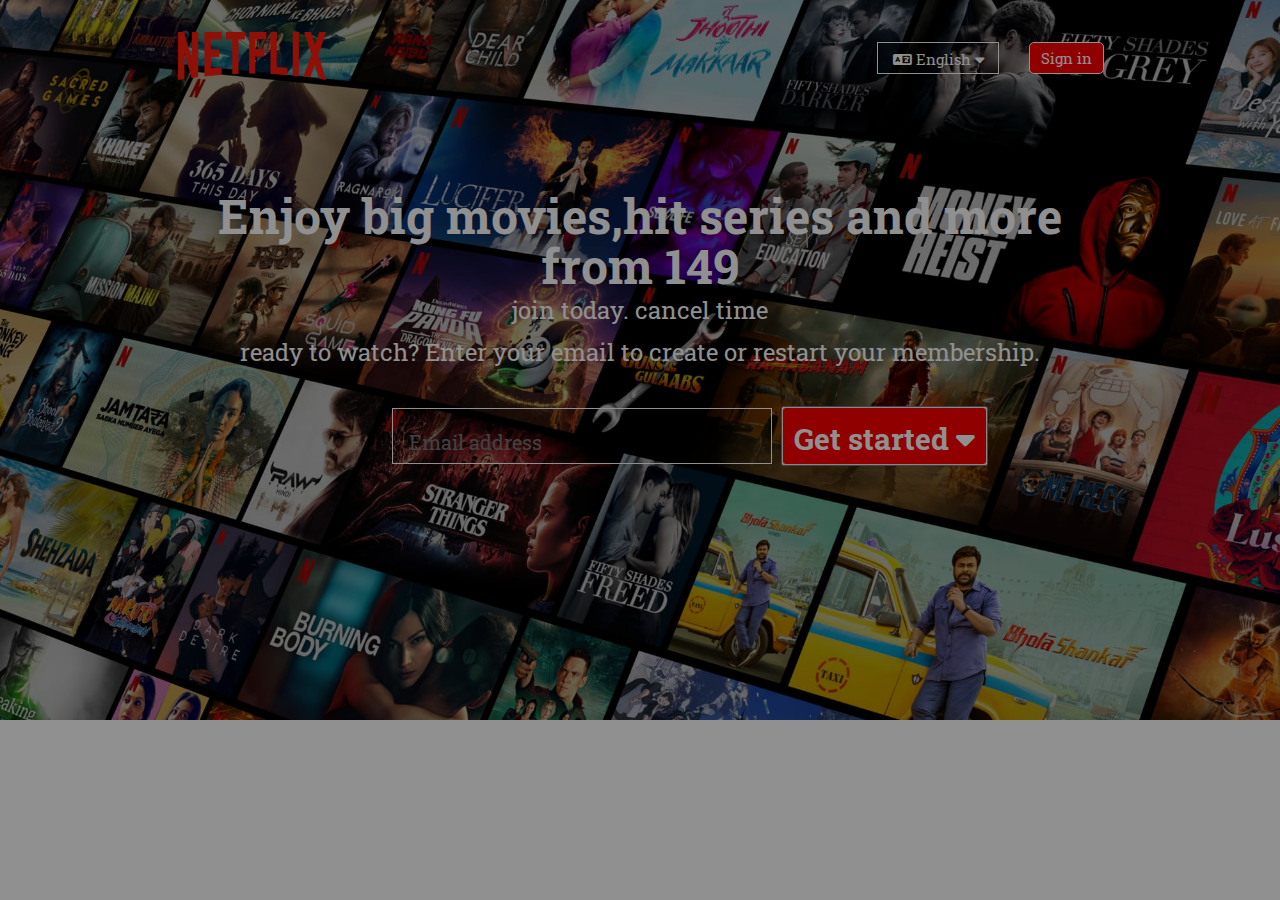
<file: ecommerce/project4.html/navbar1.html>
<!DOCTYPE html>
<html lang="en">
<head>
    <meta charset="UTF-8">
    <meta name="viewport" content="width=device-width, initial-scale=1.0">
    <title>practice</title>
    <link rel="stylesheet" href="https://cdnjs.cloudflare.com/ajax/libs/font-awesome/6.4.2/css/all.min.css">
    
    <style>
       @import url('https://fonts.googleapis.com/css2?family=Roboto+Slab:wght@800&family=Roboto:wght@100&display=swap');
        *{
            box-sizing: border-box;
            margin:0;
            padding:0;
            font-family: 'Roboto Slab', serif;
          
        }
        body{
            background-image:url('netflix.jpg');
            background-size:cover;
            background-repeat: no-repeat;
            overflow:hidden;
            
            
        }
        body:hover .overlay{
            background-color:rgba(0, 0, 0, 0.434);
            
        }
        .overlay{
            position:absolute;
            top:0;
            bottom:0;
            left:0;
            right:0;
            
        }
       

        header{
           padding:6px 20px;
            height:110px;
            width:100%;
            background-color:transparent;
        }

       
        nav{
            display:flex;
            justify-content:center;
            align-items: center;
        }
        .logo img{
            height:100px;
            width:150px;
            background-color:transparent;
            
        
        }
        .btn{
            background-color:transparent;
            height:32px;
            width:122px;
            color:white;
            padding:6px 0px;
            font-size:15px;
            border:1px solid white;
            margin-left:550px;
            padding-left: 2px;
        }
        .btn1{
            height:32px;
            width:75px;
            color:white;
            text-align:center;
            background-color:red;
            border-radius:5px;
            font-size:15px;
            border:1px solid white;
            margin-left:30px;
        
        }
        .box{
            text-align:center;
            margin-top:6%;
        }
        
        .text h1{
            height:50px;
            width:100%;
            color:white;
            
            font-size:48px;
            font-weight:bolder;
            
        }
        .text1 p{
            color:white;
            font-size:24px;
            margin-top:10px;

        }
       
        .text6{
            margin:3%;
        }
        .text3 button{
            margin-left:5px;
        }
        .mail{
            height:56px;
            width:380px;
            font-style:black;
            padding:20px 16px 8px;
            border:1px solid white;
            background-color: transparent;
            text-align:left;
            font-size:20px;
            margin-left:8%;

        }
        .mail:hover{
            background-color:white;
        }
        
         button h2{
            
            height:56px;
            width:203px;
            color:white;
            border:1px solid transparent;
            background-color:red;
            border-radius:3px;
            font-size:30px;
            font-weight:bold;
            text-align:center;
            padding:10px 0px;
            

        }
        hr{
            border:10px solid rgba(0, 0, 0, 0.457);
        }
        
    
       
       
       
    </style>
</head>
<body>
    <header>
        <nav>
            <div class="logo">
                <img src="Netflix-Logo.png">
                <div class="overlay">

                </div>
                
            </div>

            </div class="select">
               <button class="btn"><i class="fa-solid fa-language"></i> English <i class="fa-solid fa-caret-down"></i></button>
            <div>
            </div class="select1">
            <button class="btn1">Sign in</button>
         <diV>
        </nav>
        <div class="box">
            <div class="text">
                <h1 class="text4">Enjoy big movies,hit series and more</h1>
                <h1 class="text2">from 149</h1>
                </div>
            <div class="text1">
               <p class="text5">join today. cancel time</p>
                <p class="text6">ready to watch? Enter your email to create or restart your membership.</p>
                </div>
            <div class="text3">
                <span><input type="email" class="mail" placeholder="Email address">  <button><h2>Get started <i class="fa-solid fa-caret-down"></i></h2></button></span>
                </div>

          </div>
     
 
 </header>
      

   


    
</body>
</html>
</file>
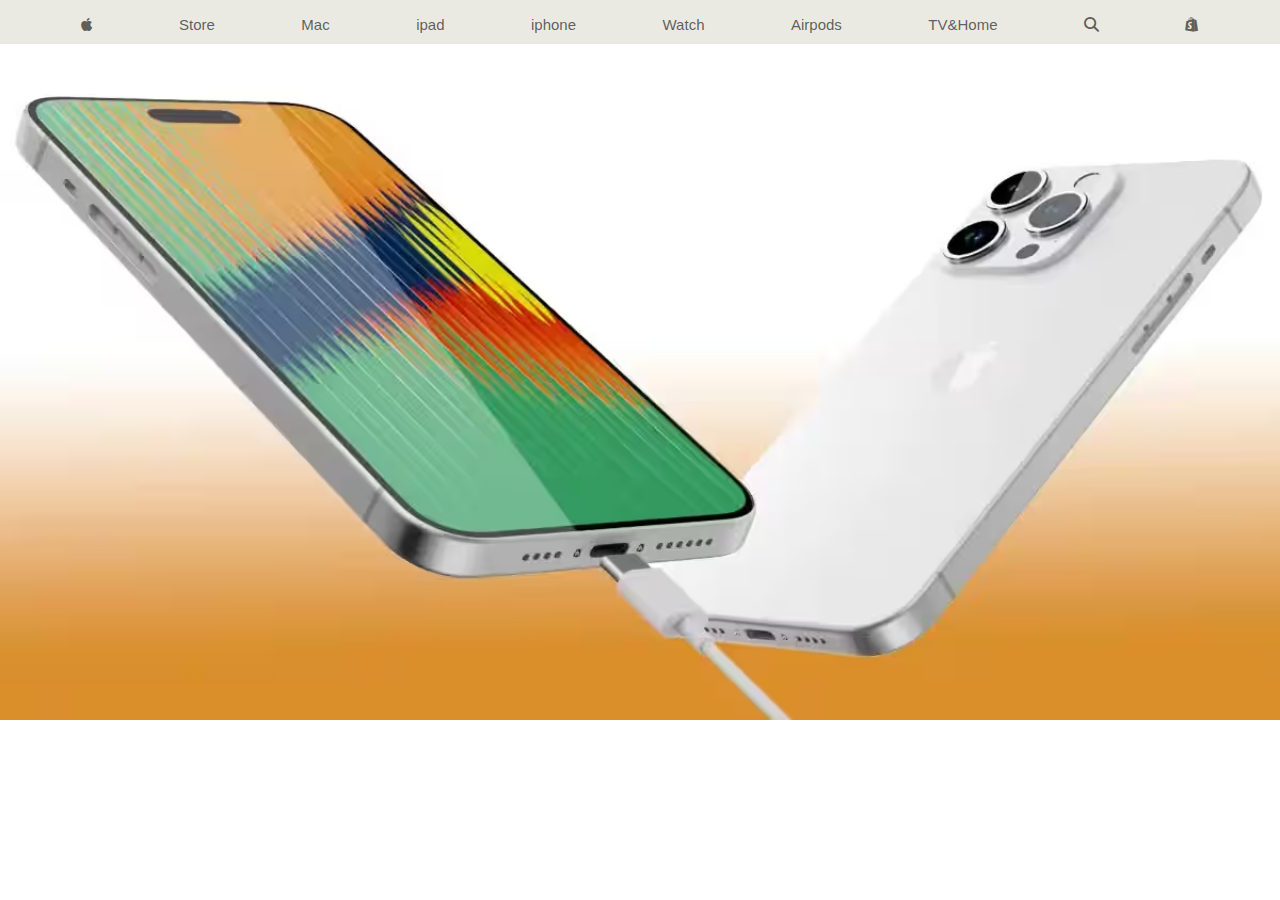
<file: ecommerce/project5.html/navbar2.html>
<!DOCTYPE html>
<html lang="en">
<head>
    <meta charset="UTF-8">
    <meta name="viewport" content="width=device-width, initial-scale=1.0">
    <title>navbar 2</title>
    <link rel="stylesheet" href="https://cdnjs.cloudflare.com/ajax/libs/font-awesome/6.4.2/css/all.min.css">
    
    <style>
        
        *{
            box-sizing: border-box;
            margin:0;
            padding:0;
        }
        body{
             font-family: 'Alata', sans-serif;
             background-image:url("iphone-15.avif") ;
             background-size:contain;
             background-repeat: no-repeat;
             width:100%;
             height:900px;
        }
        header{
            background-color:rgba(222, 222, 209, 0.637);
            height:44px;
            width:100%;
            border:5px solid transparent;
            
        }
        nav{
            
            
         }
        .navbar{
            display:flex;
            justify-content: space-evenly;
            align-items: center;
           
           
         }
        .nav-link a{
            color:rgba(0, 0, 0, 0.621);
            text-decoration: none;
            font-size:15px;
            line-height:40px;
            padding:0px 10px;
         }
        .nav-link i{
            color:rgba(0, 0, 0, 0.669)rg;
            font-size:15px;
        }
        .nav-link a:hover{
            color:rgba(0, 0, 0, 0.895);
        }
        .dropdown1:hover .dropdown-menu1{
            display:block;
        }
       .dropdown-menu1{
        background-color:white;
        position:absolute;
        left:0;
        right:0;
        height:400px;
        display:none;
        color:white;
        }
        .dropdown2:hover .dropdown-menu2{
            display:block;
        }
       .dropdown-menu2{
        background-image:url('mac.webp');
        background-size: cover;
        position:absolute;
        left:0;
        right:0;
        height:600px;
        display:none;
        color:white;
        }
        .dropdown4:hover .dropdown-menu4 {
            display:block;
        }
       .dropdown-menu3{
        background-image:url('ipad.png');
        background-repeat: no-repeat;
        background-size: cover;
        position:absolute;
        left:0;
        right:0;
        height:600px;
        display:none;
        }
       .dropdown3:hover .dropdown-menu3 {
            display:block;
        }
       .dropdown-menu4{
        background-image:url('tv.jpg');
        background-repeat: no-repeat;
        background-size: cover;
        position:absolute;
        left:0;
        right:0;
        height:600px;
        display:none;
        }
        .text{
          display:flex;
          justify-content:space-evenly;
          align-items: center;
          margin-top:100px;
    }
    .dropdown5:hover .dropdown-menu5{
            display:block;
        }
       .dropdown-menu5{
        background-color:#FAF2D3;
        border:5px solid transparent;
        position:absolute;
        left:0;
        right:0;
        height:400px;
        display:none;
        color:white;
        }
        .dropdown6:hover .dropdown-menu6 {
            display:block;
        }
       .dropdown-menu6{
        background-image:url('air bud.png');
        background-repeat: no-repeat;
        background-size: cover;
        position:absolute;
        left:0;
        right:0;
        height:600px;
        display:none;
        }
       
      .list{
        position:absolute;
        left:100px;
        top:40px;
        line-height: 35px;
    }
        .list p{
         color:rgba(0, 0, 0, 0.637);
    
     }
       .list h2{
          color:black;
    
     }
        .list1{
        position:absolute;
        left:300px;
        top:50px;
        
     }
     .list1 p{
        line-height:20px;
        color:rgba(0, 0, 0, 0.936);

    }
    #speacial1{
        color:rgba(0, 0, 0, 0.578);
        
    }
    #speacial2{
        color:rgba(0, 0, 0, 0.573);
    }
    .list2{
        position:absolute;
        left:500px;
        top:60px;

    }
    .list2 p{
        line-height:20px;
        color:rgba(0, 0, 0, 0.938);

    }
  



      

    </style>
</head>
<body>
    <header>
        <nav>
           <div class="navbar">
                <div class="nav-link"><a href="#"><i class="fa-brands fa-apple"></i></a></div>
                <div class="nav-link dropdown1"><a href="#">Store</a>
                    <div class="dropdown-menu1">
                        <div class="text">
                            <span class="list">
                                <p>shop</p>
                                <h2>Shop the latest</h2>
                                <h2>MAC</h2>
                                <h2>iPAD</h2>
                                <h2>iphone</h2>
                                <h2>Apple Watch</h2>
                                <h2>ACCESSORIES</h2>
                              </span>
                              <span class="list1">
                                <p id="speacial1">quick lines</p>
                                <p>find a store</p>
                                <p>order status</p>
                                <p>ways to buy</p>
                                <p>university student offer</p>
                            </span>
                            <span class="list2">
                                <p id="speacial2">shop speacial stores</p>
                                <p>Eduacation</p>
                                <p>Business</p>
        
                            </span>

                        </div>
                   
                        
                    </div>
                </div>
                <div class="nav-link dropdown2"><a href="#">Mac</a>
                    <div class="dropdown-menu2"></div>
                </div>
                <div class="nav-link dropdown3"><a href="#">ipad</a>
                    <div class="dropdown-menu3"></div>
                </div>
                <div class="nav-link dropdown4"><a href="#">iphone</a>
                    <div class="dropdown-menu4"></div>
                </div>
                <div class="nav-link dropdown5"><a href="#">Watch</a>
                    <div class="dropdown-menu5">
                        <div class="text">
                            <span class="list">
                                <p>shop</p>
                                <h2>Shop the latest</h2>
                                <h2>MAC</h2>
                                <h2>iPAD</h2>
                                <h2>iphone</h2>
                                <h2>Apple Watch</h2>
                                <h2>ACCESSORIES</h2>
                              </span>
                              <span class="list1">
                                <p id="speacial1">quick lines</p>
                                <p>find a store</p>
                                <p>order status</p>
                                <p>ways to buy</p>
                                <p>university student offer</p>
                            </span>
                            <span class="list2">
                                <p id="speacial2">shop speacial stores</p>
                                <p>Eduacation</p>
                                <p>Business</p>
        
                            </span>

                        </div>
                    </div>
                </div>
                <div class="nav-link dropdown6"><a href="#">Airpods</a>
                    <div class="dropdown-menu6">
                       
                       
                      </div>
                </div>
                <div class="nav-link"><a href="#">TV&Home</a></div>
                <div class="nav-link"><a href="#"><i class="fa-solid fa-magnifying-glass"></i></a></div>
                <div class="nav-link"><a href="#"><i class="fa-brands fa-shopify"></i></a></div>
            </div>
        </nav>
    </header>
    
</body>
</html>
</file>
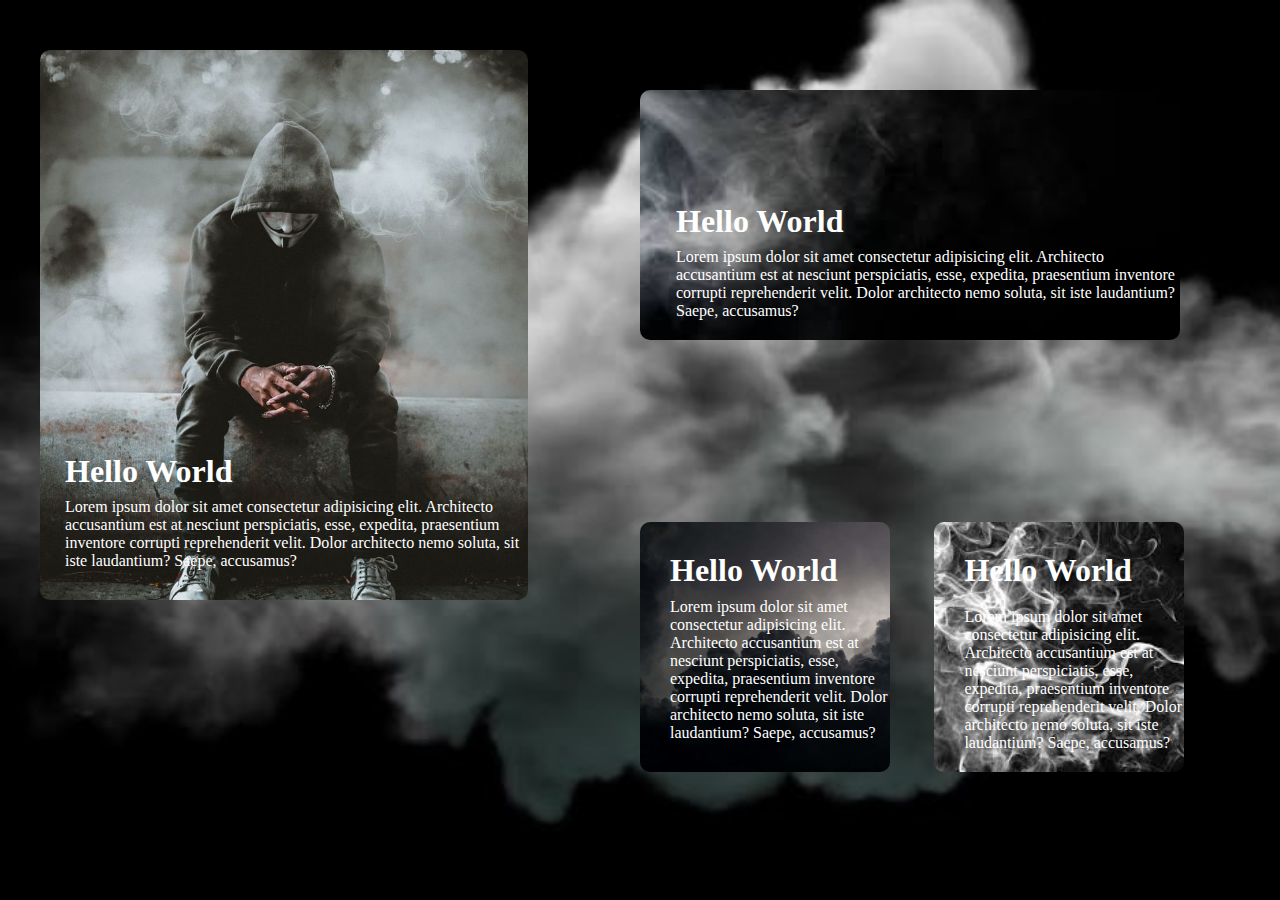
<file: ecommerce/project6.html/practice2.html>
<!DOCTYPE html>
<html lang="en">
<head>
    <meta charset="UTF-8">
    <meta name="viewport" content="width=device-width, initial-scale=1.0">
    <title>Document</title>
    <style>
        *{
            box-sizing: border-box;
            margin:0px;
        }
        body{
            background-color:black;
            position:relative;
        }
        body:hover {
            background-image: url('hq720.jpg');
            background-size:cover;
        }
        
        .container{
            height:100vh;
            display:flex;
            padding:50px 0px;
            
        }

        .box1{
            height:550px;
            width:488px;
            padding: 25px;
            background-image: url('background.jpg');
            background-size:cover;
            background-position: center;
            background-clip: padding-box;
            border-radius:10px;
            position:absolute;
            left:40px;
            position:relative;
            transition:all 500ms linear;
            
         }
         .box1:hover{
                transform:scaleX(1.1) scaleY(1.1) rotate(360deg);
                
         }
        .box2{
            height:250px;
            width:540px;
            background-image: url('background3.jpg');
            background-size:cover;
            background-clip: padding-box;
            padding:36px;
            border-radius:10px;
            position:absolute;
            left:50%;
            top:10%;
            transition:all 500ms linear;
        }
        .box2:hover{
                transform:scaleX(1.1) scaleY(1.1);
                
         }
       
        .container2{
            display:flex;
        }
        .box3{
            height:250px;
            width:250px;
            background-image: url('image.jpg');
            background-size:cover;
            background-clip: padding-box;
            padding:30px;
            border-radius:10px;
            position:absolute;
            top:58%;
            left:50%;
            transition:all 500ms linear;
            
        }
        .box3:hover{
                transform:scaleX(1.1) scaleY(1.1);
                
         }
        .box4{
            height:250px;
            width:250px;
            background-image: url('images (1).jpg');
            background-size:cover;
            background-clip: padding-box;
            padding:30px;
            border-radius:10px;
            position:absolute;
            top:58%;
            left:73%;
            transition:all 500ms linear;
            
        }
        .box4:hover{
                transform:scaleX(1.1) scaleY(1.1);
                
         }
        
        .box1 h1{
            color:white;
            position:absolute;
            bottom:100px;
            margin-bottom:10px;

            
        }
        .box1 p{
            color:white;
            position:absolute;
            bottom:30px;

        }
        .box2 h1{
            color:white;
            position:absolute;
            bottom:100px;

        }
        .box2 p{
            color:white;
            position:absolute;
            bottom:20px;

        }
        .box3 h1{
            color:white;
            
        }
        .box3 p{
            color:white;
            position:absolute;
            bottom:30px;

        }
        .box4 h1{
            color:white;
           
        }
        .box4 p{
            color:white;
            position:absolute;
            bottom:20px;

        }
    </style>
</head>
<body>
    
    <div class="container">
        <div class="box1">
            <h1>Hello World</h1>
            <p>Lorem ipsum dolor sit amet consectetur adipisicing elit. Architecto accusantium est at nesciunt perspiciatis, esse, expedita, praesentium inventore corrupti reprehenderit velit. Dolor architecto nemo soluta, sit iste laudantium? Saepe, accusamus?</p>

        </div>
    <div class="box2">
        <h1>Hello World</h1>
        <p>Lorem ipsum dolor sit amet consectetur adipisicing elit. Architecto accusantium est at nesciunt perspiciatis, esse, expedita, praesentium inventore corrupti reprehenderit velit. Dolor architecto nemo soluta, sit iste laudantium? Saepe, accusamus?</p>


        </div>
    <div class="box3">
        <h1>Hello World</h1>
        <p>Lorem ipsum dolor sit amet consectetur adipisicing elit. Architecto accusantium est at nesciunt perspiciatis, esse, expedita, praesentium inventore corrupti reprehenderit velit. Dolor architecto nemo soluta, sit iste laudantium? Saepe, accusamus?</p>


     </div>

    <div class="box4">
        <h1>Hello World</h1>
        <p>Lorem ipsum dolor sit amet consectetur adipisicing elit. Architecto accusantium est at nesciunt perspiciatis, esse, expedita, praesentium inventore corrupti reprehenderit velit. Dolor architecto nemo soluta, sit iste laudantium? Saepe, accusamus?</p>


    </div>
            
    
</div>

</body>
</html>
</file>
<file: ecommerce/project7.html/style.css>
*{
    box-sizing: border-box;
    margin:0;
    font-family: "Roboto", sans-serif;
}
.navbar{
    height: 70px;
    width:100%;
    background-color:#1c1614;
    display: flex;
    justify-content:space-between;
    align-items: center;
    padding:0vh 2vw;
    border-bottom:1px solid rgba(255, 255, 255, 0.345);
    position:sticky;
    top:0vh;
    z-index:100;
}
.mini-logo a{
    color:white;
    text-decoration: none;
}
.nav{
    display:flex;
    justify-content: center;
    align-items:center;

}
.nav-link a{
    color:white;
    text-decoration: none;
    padding:0vh 2vw;
    
}
.nav-link a:hover{
    text-decoration: underline;
    color:rgba(255, 255, 255, 0.498);
}
.icons{
    display:flex;
    justify-content:center;
    align-items:center;

}
.link a{
    color:white;
    text-decoration: none;
    padding:0vh 0.5vw;
}
.link a:hover{
    color:rgba(255, 255, 255, 0.498);
}
.container{
    height:90vh;
    width:100%;
    background-color:#1c1614;
    display:flex;
    justify-content:center;
    align-items: center;
    gap:5vw;
    cursor:pointer;
   
}
   
.box img{
    object-fit: contain;
    height:50vh;
    width:25vw;
    filter:blur(3px);
    mix-blend-mode:soft-light;
    object-position: center;
    opacity:1;
}
.box1 img{
    object-fit: contain;
    height:80vh;
    width:25vw;
    mix-blend-mode:#cca47e;
    object-position: center;
    
}

.box2{
    padding-top:4vh;
    padding-left:1vw;
}
.text{
    color:#cca47e;
    font-size:1vw;
}
.title{
    color:white;
    font-size:7vh;
    margin-top:3vh;
    
}
.title1{
    color:white;
    font-size:7vh;
}
.p{
    color:rgba(255, 255, 255, 0.445);
    margin-top:4vh;
    font-size:2.5vh;
}
.p1{
    color:rgba(255, 255, 255, 0.445);
    margin-bottom:5vh;
    font-size:2.5vh;
}
.box2 button{
    padding:1vh 1vw;
    border-radius:5vw;
    border:none;
    border:2px solid #cca47e;
    background-color:transparent;
    color:#cca47e;
    cursor:pointer;
}
.box2 button:hover{
    background-color:#cca47e;
    color:white;
}
.container1{
    height:25vh;
    width:100%;
    background-color:#f2ece5;
    display:flex;
    justify-content: space-evenly;
    align-items: center;
    color:#808080;
    font-size:2.5vh;
}
.container1 i{
    margin-right:1vw;
    font-size:3vh;
}
.container2{
    height:40vh;
    width:100%;
    display:flex;
}
.box3{
    background-image: url("images/watch5.jpg");
    background-size: cover;
    background-repeat: no-repeat;
    background-position: center;
    height:40vh;
    width:25vw;
    display:flex;
    justify-content: center;
    
}
.content1 h4{
    text-align:center;
   
}
.H{
    color:white;
    margin-bottom:1.1vh;
    font-size:5vh;
}

.h1{
    color:#c27e37;
    font-size:4vh;
}

.box4{
    background-image: url("images/watch2.png");
    background-size: cover;
    height:40vh;
    width:25vw;
   
}
.box5{
    background-image: url("images/w2.png");
    background-size: contain;
    background-repeat: no-repeat;
    background-position: center;
    background-color:#c27e37;
    height:40vh;
    width:25vw;
    display:flex;
    justify-content: center;
    align-items: center;
}
.circle{
    height:120px;
    width:120px;
    border-radius:100%;
    text-align: center;
    background-color:#765e4b;
}  
.content{
    margin-top:3vh;
} 
.content h2{
    color:rgb(255, 255, 255);
} 
.content h4{
    color:rgba(255, 255, 255, 0.55);
    font-size:2.5vh;
}
.box6{
    background-image: url("images/watch1.avif");
    background-size: cover;
    height:40vh;
    width:25vw;
}
h4{
    color:#cca47e;
}
h1{
    color:white;
}
.text{
     text-align: center;
     margin-top:1vh;
}
.container3{
    height:625vh;
    width:100%;
    background-color:#f2ece5;
}   
.mini-container{
    height:35vh;
    width:100%;
    display:flex;
    justify-content: center;
    align-items: center;
   
}
.mini-container1{
    text-align: center;
}
.mini-container1 h1{
    color:black;
}
.mini-container1 p{
    color:rgba(0, 0, 0, 0.507);
    font-size:2.5vh;
}
.mini-container2{
    height:70vh;
    width:100%;
    background-color:#f2ece5;
    display:flex;
    justify-content: space-between;
    align-items: center;
    overflow: hidden;
}
.mini-box{
    height:65vh;
    width:21vw;
    cursor:pointer;
}
.mini-box:hover{
    background-color: white;
    transition: all 0.5s ease-in-out;
    
}
.mini-box:hover .mini-box2{
    height:40vh;
    width:18vw;
    transition: all 1.3s ease-out;
    background-image: url("images/img1b.png");
}
.mini-box:hover .cart{
        display:block;
        overflow:hidden;
        transform:translateY(20px);
}
.mini-box1{
    display:flex;
    justify-content: center;
    padding-top:2vh;
}
.mini-box2{
      height:45vh;
      width:19vw;
      background-color: #e6dcd4;
      background-image: url("images/img1f.png");
      background-size:contain;
      background-repeat: no-repeat;
      background-position: center;
      
}
.card-footer{
    text-align: center;
    margin-top:3vh;
}
.card-footer h4 a{
     color:black;
     font-size:2.7vh;
     margin-bottom:1vh;
     text-decoration: none;
}
.card-footer h4 a:hover{
    color:#c27e37;
}
.card-footer h5{
    color:rgba(0, 0, 0, 0.493);
    font-size:2.5vh;
}
.cart{
    display:none;
}
.cart1{
    display:flex;
    justify-content: space-between;
    align-items: center;
    padding:1vh 1.4vw;
    
}
.cart1 h3 a{
    color:black;
    
}
.links a i{
    color:rgba(0, 0, 0, 0.689);
    font-size:3vh;
    padding-left:1vw;
}
.mini-box{
    height:65vh;
    width:21vw;
    cursor:pointer;
}
.mini-box:hover{
    background-color: white;
    transition: all 0.5s ease-in-out;
    
}
.mini-box:hover .mini-box4{
    height:40vh;
    width:18vw;
    transition: all 1.3s ease-out;
    background-image: url("images/img2back.png");
}
.mini-box:hover .cart{
        display:block;
        overflow:hidden;
        transform:translateY(20px);
}
.mini-box3{
    display:flex;
    justify-content: center;
    padding-top:2vh;
}
.mini-box4{
      height:45vh;
      width:19vw;
      background-color: #e6dcd4;
      background-image: url("images/img2front.png");
      background-size:contain;
      background-repeat: no-repeat;
      background-position: center;
      
}.mini-box{
    height:65vh;
    width:21vw;
    cursor:pointer;
}
.mini-box:hover{
    background-color: white;
    transition: all 0.5s ease-in-out;
    
}
.mini-box:hover .mini-box6{
    height:40vh;
    width:18vw;
    transition: all 1.3s ease-out;
    background-image: url("images/img3back.png");
}
.mini-box:hover .cart{
        display:block;
        overflow:hidden;
        transform:translateY(20px);
}
.mini-box5{
    display:flex;
    justify-content: center;
    padding-top:2vh;
}
.mini-box6{
      height:45vh;
      width:19vw;
      background-color: #e6dcd4;
      background-image: url("images/img3front.png");
      background-size:contain;
      background-repeat: no-repeat;
      background-position: center;
      
}
.mini-box{
    height:65vh;
    width:21vw;
    cursor:pointer;
}
.mini-box:hover{
    background-color: white;
    transition: all 0.5s ease-in-out;
    
}
.mini-box:hover .mini-box8{
    height:40vh;
    width:18vw;
    transition: all 1.3s ease-out;
    background-image: url("images/img4b.png");
}
.mini-box:hover .cart{
        display:block;
        overflow:hidden;
        transform:translateY(20px);
}
.mini-box7{
    display:flex;
    justify-content: center;
    padding-top:2vh;
}
.mini-box8{
      height:45vh;
      width:19vw;
      background-color: #e6dcd4;
      background-image: url("images/img4fr.png");
      background-size:contain;
      background-repeat: no-repeat;
      background-position: center;
      
}
.mini-box{
    height:65vh;
    width:21vw;
    cursor:pointer;
}
.mini-box:hover{
    background-color: white;
    transition: all 0.5s ease-in-out;
    
}
.mini-box:hover .mini-box10{
    height:40vh;
    width:18vw;
    transition: all 1.3s ease-out;
    background-image: url("images/img5b.png");
}
.mini-box:hover .cart{
        display:block;
        overflow:hidden;
        transform:translateY(20px);
}
.mini-box9{
    display:flex;
    justify-content: center;
    padding-top:2vh;
}
.mini-box10{
      height:45vh;
      width:19vw;
      background-color: #e6dcd4;
      background-image: url("images/img5f.png");
      background-size:contain;
      background-repeat: no-repeat;
      background-position: center;
     
      
}
.mini-box{
    height:65vh;
    width:21vw;
    cursor:pointer;
}
.mini-box:hover{
    background-color: white;
    transition: all 0.5s ease-in-out;
    
}
.mini-box:hover .mini-box12{
    height:40vh;
    width:18vw;
    transition: all 1.3s ease-out;
    background-image: url("images/img6b.png");
}
.mini-box:hover .cart{
        display:block;
        overflow:hidden;
        transform:translateY(20px);
}
.mini-box11{
    display:flex;
    justify-content: center;
    padding-top:2vh;
}
.mini-box12{
      height:45vh;
      width:19vw;
      background-color: #e6dcd4;
      background-image: url("images/img6f.png");
      background-size:contain;
      background-repeat: no-repeat;
      background-position: center;
      
}
.mini-box{
    height:65vh;
    width:21vw;
    cursor:pointer;
}
.mini-box:hover{
    background-color: white;
    transition: all 0.5s ease-in-out;
    
}
.mini-box:hover .mini-box14{
    height:40vh;
    width:18vw;
    transition: all 1.3s ease-out;
    background-image: url("images/img7b.png");
}
.mini-box:hover .cart{
        display:block;
        overflow:hidden;
        transform:translateY(20px);
}
.mini-box13{
    display:flex;
    justify-content: center;
    padding-top:2vh;
}
.mini-box14{
      height:45vh;
      width:19vw;
      background-color: #e6dcd4;
      background-image: url("images/img7f.png");
      background-size:contain;
      background-repeat: no-repeat;
      background-position: center;
      
}
.mini-box{
    height:65vh;
    width:21vw;
    cursor:pointer;
}
.mini-box:hover{
    background-color: white;
    transition: all 0.5s ease-in-out;
    
}
.mini-box:hover .mini-box16{
    height:40vh;
    width:18vw;
    transition: all 1.3s ease-out;
    background-image: url("images/img8b.png");
}
.mini-box:hover .cart{
    display:block;
    overflow:hidden;
    transform:translateY(20px);
}
.mini-box15{
    display:flex;
    justify-content: center;
    padding-top:2vh;
}
.mini-box16{
      height:45vh;
      width:19vw;
      background-color: #e6dcd4;
      background-image: url("images/img8f.png");
      background-size:contain;
      background-repeat: no-repeat;
      background-position: center;
      
}
.mini-box{
    height:65vh;
    width:21vw;
    cursor:pointer;
}
.mini-box:hover{
    background-color: white;
    transition: all 0.5s ease-in-out;
    
}
.mini-box:hover .mini-box18{
    height:40vh;
    width:18vw;
    transition: all 1.3s ease-out;
    background-image: url("images/img9ba.png");
}
.mini-box:hover .cart{
        display:block;
        overflow:hidden;
        transform:translateY(20px);
}
.mini-box17{
    display:flex;
    justify-content: center;
    padding-top:2vh;
}
.mini-box18{
      height:45vh;
      width:19vw;
      background-color: #e6dcd4;
      background-image: url("images/img9fr.png");
      background-size:contain;
      background-repeat: no-repeat;
      background-position: center;
      
}
.mini-box{
    height:65vh;
    width:21vw;
    cursor:pointer;
}
.mini-box:hover{
    background-color: white;
    transition: all 0.5s ease-in-out;
    
}
.mini-box:hover .mini-box20{
    height:40vh;
    width:18vw;
    transition: all 1.3s ease-out;
    background-image: url("images/img10b.png");
}
.mini-box:hover .cart{
        display:block;
        overflow:hidden;
        transform:translateY(20px);
}
.mini-box19{
    display:flex;
    justify-content: center;
    padding-top:2vh;
}
.mini-box20{
      height:45vh;
      width:19vw;
      background-color: #e6dcd4;
      background-image: url("images/img10f.png");
      background-size:contain;
      background-repeat: no-repeat;
      background-position: center;
      
}
.container4{
    height:45vh;
    width:100%;
    display:flex;
   
}
.image1{
    height:45vh;
    width:33vw;
    background-image: url("images/download1.jpg");
    background-repeat: no-repeat;
    background-size: cover;
    position:relative;
}
.text1{
    position:absolute;
    right:1.5vw;
    top:6vh;
    text-align:center;
}
.text1 h2{
    color:#1f1516;
    font-size:3vh;
}
.text1 h1{
    color:rgba(255, 255, 255, 0.779);
    font-size:9vh;
}
.image2{
    height:45vh;
    width:calc(100% - 33vw);
    background-image: url("images/download2.jpg");
    background-repeat: no-repeat;
    background-size: cover;
    background-position: center;
    text-align:left;
    position:relative;
    
}
.text2{
    position:absolute;
    right:1vw;
    top:2.5vh;
    cursor:pointer;
}
.text2 h3{
    color:white;
    font-size:3vh;
    margin-top:2vh;
}
.text2 h1{
    color:black;
    font-size:7vh;
}
.title4{
    height:35vh;
    width:100%;
    display:flex;
    justify-content: center;
    align-items: center;
}
.text3{
    text-align:center;
}
.text3 h5{
    color:rgba(0, 0, 0, 0.507);
    
}
.text3 h1{
    color:black;
}
.content-box{
    display:flex;
    justify-content: center;
}
.content-box1{
    height:130vh;
    width:100%;
    padding:2vh 1.5vw;
    display:flex;
    gap:1vw;
}
.content-box3{
    display:flex;
    gap:1vw;
}
.small-box{
    height:65vh;
    width:23vw;
    background-color:#e8ddd5;
    background-image: url("images/img11f.png");
    background-size:contain;
    background-position: center;
    background-repeat: no-repeat;
    position:relative;
    overflow:hidden;
    

}
.small-box:hover{
    background-image: url("images/img11b.png");
    transition: all 0.5s ease-in-out;
}
.text4{
    text-align:left;
    margin:3vh 2vw;
}
.text4 h4{
    color:black;
}
.text4 h5{
    color:rgba(0, 0, 0, 0.521);
}
.text5{
    display:flex;
    justify-content: space-between;
    
}

.text5 .btn{
    background-color:black;
    border:none;
    color:white;
    padding:1.5vh 2vw;
    position:absolute;
    bottom:0;
    margin:2vh 2vw;
    font-size:2vh;
}
.text5 .btn:hover{
    background-color:transparent;
    border:2px solid black;
    color:black;
}
.small-box:hover .text5 .btn{
      transform: translateY(70px);
     
}
.small-box:hover .text5 .icon3{
    transform: translateY(70px);
    
}
.icon3 {
    display:flex;
    justify-content: space-around;
    align-items: center;
    height:8vh;
    width:5vw;
    background-color: white;
    position:absolute;
    bottom:0;
    right:0;
}

.icon3 a i{
    color:rgba(0, 0, 0, 0.416);
    font-size:2vh;
}

.small-box1{
    height:65vh;
    width:23vw;
    background-color:#e8ddd5;
    background-image: url("images/img12f.png");
    background-size:contain;
    background-position: center;
    background-repeat: no-repeat;
    position:relative;
}
.small-box1:hover{
    background-image: url("images/img12b.png");
    transition: all 0.5s ease-in-out;
}
.small-box2{
    height:52vh;
    width:47vw;
    margin-top:2vh;
    background-color:#e8ddd5;
    background-image: url("images/img13f.png");
    background-size:contain;
    background-position: center;
    background-repeat: no-repeat;
    position:relative;
}
.small-box2:hover{
    background-image: url("images/img13b.png");
    transition: all 0.5s ease-in-out;
}

.content-box5{
    height:120vh;
    width: calc(100% - 47vw);
    background-color:#e8ddd5;
    background-image: url("images/img14f.png");
    background-size:contain;
    background-position: center;
    background-repeat: no-repeat;
    position:relative;
}
.content-box5:hover{
    background-image: url("images/img14b.png");
    transition: all 0.5s ease-in-out;
}
.container5{
    height:80vh;
    width:100%;
    margin-top: 9vh;
    background-image: url("images/img16.jpg");
    background-repeat: no-repeat;
    background-size:cover;
    background-position: center;
    position:relative;
   
}
.overlay{
    position:absolute;
    top:0;
    bottom:0;
    left:0;
    right:0;
    background-color: rgba(0, 0, 0, 0.253);
    display:flex;
    align-items: center;
    justify-content: left;
}
.text7{
    text-align:center;
    margin:0vh 1.5vw;
}
.text7 h1{
    font-size:5vw;
}
.btn1{
    padding:1.5vh 3vw;
    border:none;
    border:2px solid #c27e37;
    border-radius:8vw;
    background-color:transparent;
    color:#c27e37;
    font-size:2.5vh;
    transition:all 0.5s ease-in-out;
}
.btn1:hover{
     background-color:#c27e37;
     color:white;
    

}
.container6{
    height:25vh;
    width: 100%;
    display:flex;
    justify-content: space-evenly;
    align-items: center;
    background-color: #914d17;
}
.text6{
    color:white;
    
}
.text6 i{
    margin-right:1vw;
    color:white;
    font-size:3.5vh;
}
.container7{
    height:30vh;
    width:100%;
}
.title4{
    display:flex;
    justify-content: center;
    align-items: center;
    text-align: center;
}
.title5 h1{
    color:black;
}
.title5 h5{
    color:rgba(0, 0, 0, 0.482);
    
}
.container8{
    height:85vh;
    width: 100%;
    padding:3vh 1vw;
    display:flex;
    justify-content: space-between;
    align-items: center;
}    
.card{
    height:75vh;
    width:23vw;
    background-color:white;
}
.card1{
    position:relative;
}
.card1 img{
    object-fit: cover;
    height:35vh;
    width:100%;
   
}
.card1 img:hover{
    transform: scale(1.5px);
    
}
.btn2 a{
    padding:1.5vh 1.5vw;
    border:none;
    background-color: rgb(0, 0, 0);
    color:white;
    position:absolute;
    right:0vw;
    bottom:1vh;
    text-decoration: none;
}

.info {
    margin:auto;
    padding:1vh 1vw;
}
.info1 h4 a{
    color:black;
    font-size:2.6vh;
    text-decoration:none;
}
.info1 h4 a:hover{
    color:#c27e37;
   
}
.info2{
    color:rgba(0, 0, 0, 0.596);
     
}
.info2 p{
    margin-bottom:1vh;
}
hr{
    margin:3vh 0vw;
}
.container9{
    height:55vh ;
    width:100%;
    background-color:#1e1e1e;
    color:white;
    display:flex;
    align-items: center;
    justify-content: space-evenly;
    padding:0vh 3vw ;
    
}


#title6 {
    color:rgb(183 183 183);
    margin-bottom:2vh;
}

.list2 li a{
    color:rgba(255, 255, 255, 0.331);
    text-align:justify;
    text-decoration: none;
}
.list2 li{
    list-style-type:none;
    margin-bottom:1vh;
}
.list2 li a:hover{
    color:white;
}
.list2 li a i{
    color:rgba(255, 255, 255, 0.331);
    padding:0vh 0.1vw;
}
.list2 li a i:hover{
    color:rgb(255, 255, 255);
}
.email{
    height:6vh;
    width:15vw;
    margin-left:2.5vw;
    margin-top:2vh;
    font-size: 2vh;
}
.container10{
    height:10vh ;
    width:100%;
    background-color:#1e1e1e;
    color:white;
    border-top:1px solid rgba(255, 255, 255, 0.285);
    display:flex;
    align-items: center;
    justify-content: space-around;
    
}
.list3 p{
    color:rgba(255, 255, 255, 0.374);
}
.icon-link2{
    margin-left:2vw;
    margin-top:2vh;
}
.icon-link2 a i{
    color:white;
    margin:0vh 1vw;
}
.icon-link2 a i:hover{
    color:rgba(255, 255, 255, 0.447);
}
</file>
<file: ecommerce/project1.html/style.css>
*{
    margin:0;
    padding:0;
    border:border-box;

}
.navbar{
    height:60px;
    background-color:#0f1111;
    display:flex;
    justify-content: space-evenly;
    align-items:center;
}

.nav-icon{
    background-image:url("amazon_logo.png");
    background-size:cover;
    height:50px;
    width:100px;
}
/* box2 */
.nav-address{
    
    
    color:white;
    

}
.add-first{
    font-size:12px;
    color:#cccccc;
    margin-left:15px;
    display:flex;


}
.add-second{
    font-size:14px;
    color:#ffffff;
    margin-left:5px;

    
    
   
}
.nav-addicon{
    display:flex;
    
    
}
   
/* box3 */
.nav-search{
   
    background-color:pink;
    height:40px;
    width: 600px;
    border-radius:4px;
    display:flex;
    align-items:center;
    

}
.select{
    height:40px;
    width:50px;
    background-color: #e6e6e6;
    border-top-left-radius:4px;
    border-bottom-left-radius:4px;
    border:none;
    text-align:center;
}
   
.search-icon{
    
    
    width:100%;
    background-color:#ffffff;
    font-size:15px;
    padding:10px;
    border:none;
 
    
}


.nav-search i{
    border-top-right-radius:4px;
    border-bottom-right-radius:4px;
    height:40px;
    width:45px;
    display:flex;
    justify-content:center;
    align-items:center;
    font-size:25px;
    background-color:rgb(250, 157, 18)
    
  
}
/* box3 */
.text-icon{
    margin-left:10px;
}
.icon{
    color:#ffffff;
    font-size:14px;
}
.list{
    color:#ffffff;
    font-size:17px;
    font-style:"amazon amber" "arial";
    
}
/* box4 */
.text{
    color:#ffffff;
    margin:10px;

}
.icon1{
    color:#ffffff;
    font-size:14px;
}
.icon2{
    color:#ffffff;
    font-size:17px;
    font-style:"amazon amber" "arial";
    
}
.cart-icon{
    display:flex;
}
.cart-icon i{
    font-size:30px;
    color:white;
    
    
}
.cart-icon p{
    font-size:14px;
    color:#ffffff;
    margin-top:10px;
    margin-left:2px;
}
/* menu bar */
.menu-bar{
    background-color:#222f3d;
    height:40px;
    color:#ffffff;
    display:flex;
    align-items:center;

}
.menu-bar i{
    margin-left:10px;
    font-size:20px;
}
.menu-bar p{
    font-size:17px;
    margin-left:5px;
    color:#ffffff;

}
.panel1{
    color:#ffffff;
    margin-left:20px;
}
ul a{
    color:#ffffff;
    font-size:18px;
    margin-left:15px;
    text-decoration: none;
}
/* hero-section */
.hero-section{
    background-image: url("hero_image.jpg");
    background-size:contain;
    background-repeat:no-repeat;
    height:600px;
    width:100%;
    display:flex;
    align-items:center;
    
    
    
}
.content{
    background-color:#f5f6f6;
    height:40px;
    width:990px;
    margin:auto;
    
    display:flex;
    justify-content: center;
    align-items:center;
    padding-left:10px;
    margin-bottom:100px;

    
}
p{
    font-size:14px;
    color:#0f1111;
}
a{
    color:#007185;
    font-size:14px;
    margin-left:5px;

}
/* shop section */
.box{
    display:flex;
    flex-wrap:wrap;
    justify-content: space-evenly;
    background-color: #e2e7e6;
    position:relative;
    bottom:99px; 

}
.box1{
    height:400px;
    width:280px;
    border:2px solid transparent;
    background-color: white;

}
h2{
    margin-top:10px;
    text-align:center;
}

p{
    margin-left:30px;
    
}
.box-img{
    height:300px;
    background-image: url('box1_image.jpg');
    background-size:cover;
    background-repeat:no-repeat;
    background-clip: content-box;
    padding:15px;
}
   
.box2{
   height:400px;
   width:280px;
   border:2px solid transparent;
   background-color: white;

}
.box-img2{
    height:300px;
    background-image: url('box2_image.jpg');
    background-size:cover;
    background-repeat:no-repeat;
    background-clip: content-box;
    padding:15px;
}
   


.box3{
   height:400px;
   width:280px;
   border:2px solid  transparent;
   background-color: white;

}
.box-img3{
    height:300px;
    background-image: url('box3_image.jpg');
    background-size:cover;
    background-repeat:no-repeat;
    background-clip: content-box;
    padding:15px;
}
   
.box4{
   height:400px;
   width:280px;
   border:2px solid  transparent;
   background-color: white;

}
.box-img4{
    height:300px;
    background-image: url('box4_image.jpg');
    background-size:cover;
    background-repeat:no-repeat;
    background-clip: content-box;
    padding:15px;
}

.box5{
    height:400px;
    width:280px;
    border:2px solid  transparent;
    background-color: white;
    margin-top:30px;
 
 }
 .box-img5{
    height:300px;
    background-image: url('box5_image.jpg');
    background-size:cover;
    background-repeat:no-repeat;
    background-clip: content-box;
    padding:15px;
}
.box6{
    height:400px;
    width:280px;
    border:2px solid  transparent;
    background-color: white;
    margin-top:30px;
 
 
 }
 .box-img6{
    height:300px;
    background-image: url('box6_image.jpg');
    background-size:cover;
    background-repeat:no-repeat;
    background-clip: content-box;
    padding:15px;
}
.box7{
    height:400px;
    width:280px;
    border:2px solid  transparent;
    background-color: white;
    margin-top:30px;
 
 
 }
 .box-img7{
    height:300px;
    background-image: url('box7_image.jpg');
    background-size:cover;
    background-repeat:no-repeat;
    background-clip: content-box;
    padding:15px;
}
.box8{
    height:400px;
    width:280px;
    border:2px solid transparent;
    background-color:white;
    margin-top:30px;
 
 
 }
 .box-img8{
    height:300px;
    background-image: url('box8_image.jpg');
    background-size:cover;
    background-repeat:no-repeat;
    background-clip: content-box;
    padding:15px;
}
/* footer */
.foot-panel{
    height:50px;
    width:100%;
    background-color:#37475a;
    color:#dddddd;
    font-size:13px;
    display:flex;
    justify-content: center;
    align-items:center;
}
.foot-panel1{
    height:400px;
    width:100%;
    background-color:#232f3e;
    display:flex;
    justify-content:space-evenly;
    
   
    

}
.heading{
    color:#ffffff;
    font-size:16px;
    font-weight:bold
}
.list-item1{
    color:#dddddd;
    font-size:14px;
    margin-top:50px;
    padding:0px 10px;
    list-style-type: none;

}
.list-item1 li{
    margin-top: 20px;

}
.list-item2{
    color:#dddddd;
    font-size:14px;
    margin-top:50px;
    padding:0px 10px;
    list-style-type: none;
}
.list-item2 li{
    margin-top: 20px;

}
.heading2{
    color:#ffffff;
    font-size:16px;
    font-weight:bold
}
.list-item3{
    color:#dddddd;
    font-size:14px;
    margin-top:50px;
    padding:0px 10px;
    list-style-type: none;
}
.list-item3 li{
    margin-top: 20px;

}
.heading3{
    color:#ffffff;
    font-size:16px;
    font-weight:bold
}
.list-item4{
    color:#dddddd;
    font-size:14px;
    margin-top:50px;
    padding:0px 10px;
    list-style-type: none;
}
.list-item4 li{
    margin-top: 20px;
    

}
.heading4{
    color:#ffffff;
    font-size:16px;
    font-weight:bold
}
.foot-panel2{
    height:100px;
    width:100%;
    background-color: #232f3e;
    border-top:1px solid transparent;
    display:flex;
    justify-content: center;
    align-items: center;
    color:#cccccc;
    
    

}
   
.img{
    height: 50px;
    width:150px;
    background-image: url('amazon_logo.png');
    background-size: cover;
    margin-right:60px;
    margin-bottom:20px;
    
    
}
.panel{
    height:33px;
    width: 100px;
    border:1px solid whitesmoke;
    border-radius:4px;
    background-color: #232f3e;
    font-size:15px;
    display:flex;
    justify-content: space-evenly;
    align-items:center;
    color:white;
}

.panel2{
    border:none;
    background-color: #232f3e;
    color:#cccccc;
} 
.panel-box{
    height:35px;
    width:150px;
    border:1px solid whitesmoke;
    border-radius:4px;
    background-color: #232f3e;
    font-size:13px;
    display:flex;
    justify-content: space-evenly;
    align-items:center;
    margin-left:10px;
    
}
.panel-box1{
    height:35px;
    width:140px;
    border:1px solid whitesmoke;
    border-radius:4px;
    background-color: #232f3e;
    font-size:13px;
    display:flex;
    justify-content: space-evenly;
    align-items:center;
     margin-left:10px;
    
}
.panel-box a{
    color:#cccccc;
}
.panel-box1 a{
    color:#cccccc;
}
</file>
